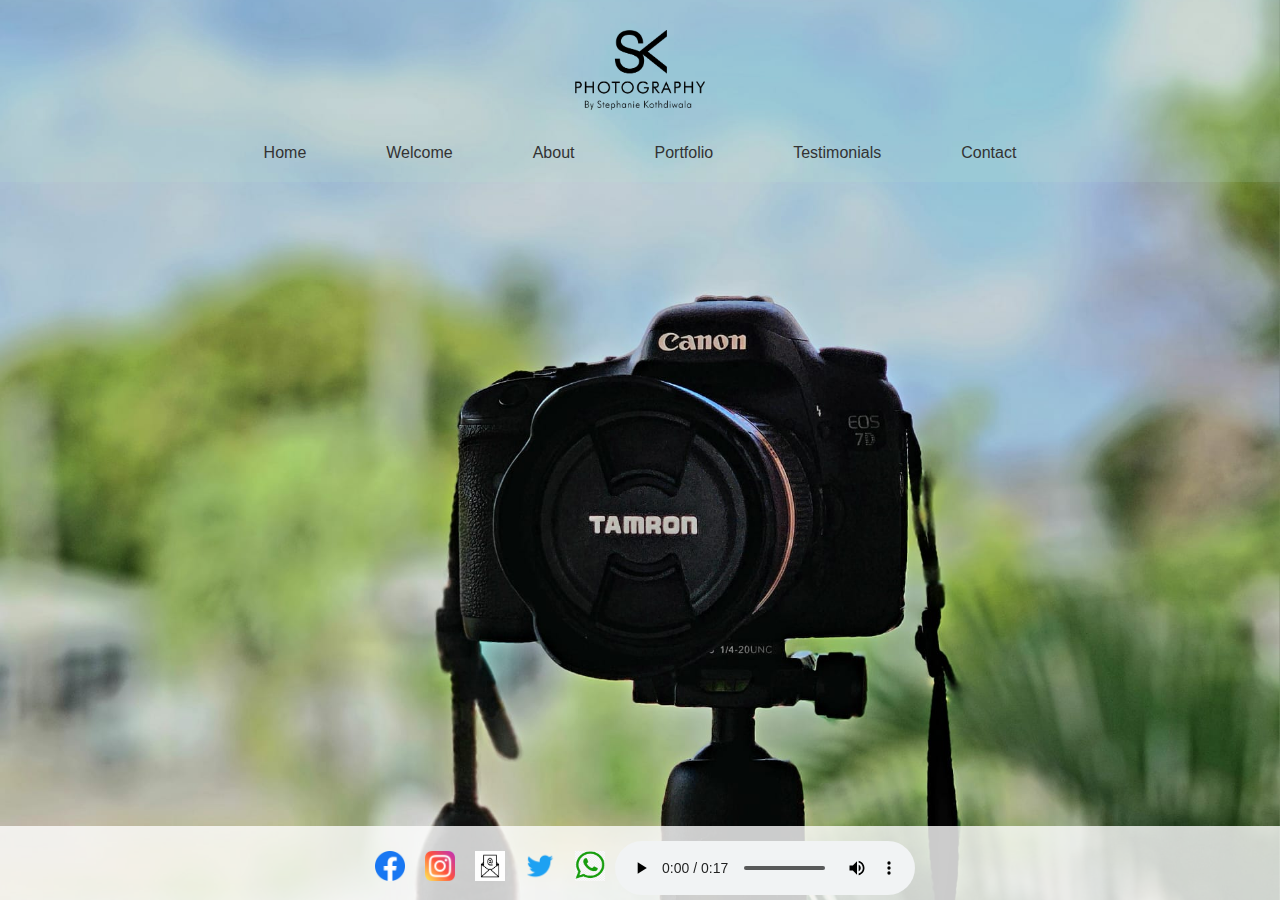
<file: index.html>
<!DOCTYPE html>
<html lang="en">
<head>
    <meta charset="UTF-8">
    <meta name="viewport" content="width=device-width, initial-scale=1.0">
    <title>Photography Portfolio Home Page</title>
    <link rel="stylesheet" href="index.css"> 
</head>

<body>
        
<header>
    <img id="logo" src="skpho.png">
    <nav>
        <a href="index.html">Home</a>
        <a href="welcome.html">Welcome</a>
        <a href="about.html">About</a>
        <div class="dropdown">
            <a href="#">Portfolio</a>
            <div class="dropdown-content">
                <a href="portraits.html">Portraits</a>
                <a href="weddings.html">Weddings</a>
                <a href="family.html">Family</a>
                <a href="product.html">Product</a>
                <a href="other.html">Other</a>
            </div>
        </div>   
            <a href="testimonials.html">Testimonials</a>
            <a href="contact.html">Contact</a>
    </nav>
</header>

<footer>
    <div class="social-icons">
        <a href="https://www.facebook.com/stephaniekothdiwalaphotography/" target="_blank">
            <img src="facebook-icon.png" alt="Facebook" width="30" height="30">
        </a>
        <a href="https://www.instagram.com/stephaniekothdiwalaphotography/" target="_blank">
            <img src="instagram-icon.png" alt="Instagram" width="30" height="30">
        </a>
        <a href="mailto:skphotography@skp.com" target="_blank">
            <img src="emailBW.png" alt="Email" width="30" height="30">
        </a>
        <a href="https://twitter.com/" target="_blank">
            <img src="twitter-icon.png" alt="Twitter" width="30" height="30">
        </a>
        <a href="https://api.whatsapp.com/send?phone=12345678910" target="_blank">
            <img src="whatsapp-logo.png" alt="WhatsApp" width="30" height="30">
        </a> 

        <audio controls autoplay>
            <source src="shutter.mp3" type="audio/mpeg">
            Your browser does not support the audio element.
        </audio>  

    </div>
</footer>

</body>
</html>
</file>
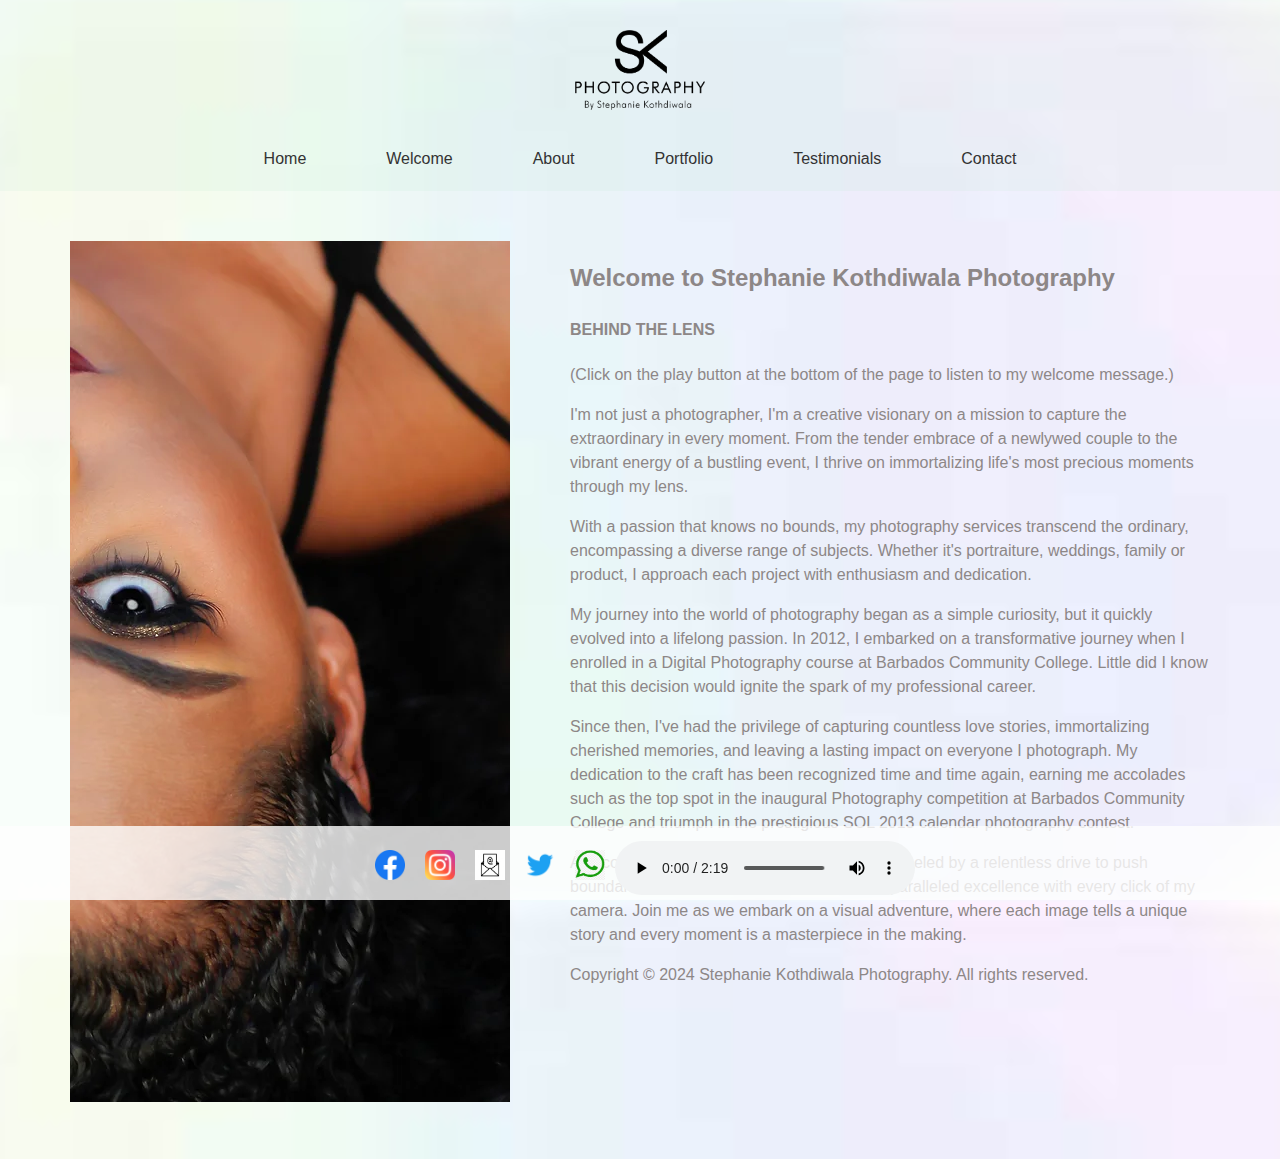
<file: about.html>
<!DOCTYPE html>
<html lang="en">
<head>
    <meta charset="UTF-8">
    <meta name="viewport" content="width=device-width, initial-scale=1.0">
    <title>About the Photographer and Welcome</title>
    <link rel="stylesheet" href="welcome.css"> 
   
</head>
<body>

    <header>
        <img id="logo" src="skpho.png">
        <nav>
            <a href="index.html">Home</a>
            <a href="welcome.html">Welcome</a>
            <a href="about.html">About</a>
            <div class="dropdown">
                <a href="#">Portfolio</a>
                <div class="dropdown-content">
                    <a href="portraits.html">Portraits</a>
                    <a href="weddings.html">Weddings</a>
                    <a href="family.html">Family</a>
                    <a href="product.html">Product</a>
                    <a href="other.html">Other</a>
                </div>
            </div>   
                <a href="testimonials.html">Testimonials</a>
                <a href="contact.html">Contact</a>
        </nav>
    </header>


<div class="container">
    <div class="column">
           
        <img src="About.jpeg" alt="Photographer Image" alt="Photographer Image">
    </div>
    <div class="column">
        <left><h2>Welcome to Stephanie Kothdiwala Photography</h2></left>
        <p><left><h4>BEHIND THE LENS</h4></left></p>
        
        <p> (Click on the play button at the bottom of the page to listen to my welcome message.)</p>
 
        <p>I'm not just a photographer, I'm a creative visionary on a mission to capture the extraordinary in every moment. 
            From the tender embrace of a newlywed couple to the vibrant energy of a bustling event, I thrive on immortalizing 
            life's most precious moments through my lens.</p>
        <p>With a passion that knows no bounds, my photography services transcend the ordinary, encompassing a diverse range of subjects.
             Whether it's portraiture, weddings, family or product, I approach each project with enthusiasm and dedication. </p> 
        <p>My journey into the world of photography began as a simple curiosity, but it quickly evolved into a lifelong passion. 
            In 2012, I embarked on a transformative journey when I enrolled in a Digital Photography course at Barbados Community College. 
            Little did I know that this decision would ignite the spark of my professional career.</p>
        <p>Since then, I've had the privilege of capturing countless love stories, immortalizing cherished memories, 
            and leaving a lasting impact on everyone I photograph. My dedication to the craft has been recognized time and time again, 
            earning me accolades such as the top spot in the inaugural Photography competition at Barbados Community College and triumph 
            in the prestigious SOL 2013 calendar photography contest.</p>
        <p>As I continue on this exhilarating journey, I am fueled by a relentless drive to push boundaries, unleash creativity, 
            and deliver unparalleled excellence with every click of my camera. Join me as we embark on a visual adventure, 
            where each image tells a unique story and every moment is a masterpiece in the making.</p>   
      
        <p>Copyright &copy; 2024 Stephanie Kothdiwala Photography. All rights reserved.</p>
        
    </div>
</div>



<footer>
    <div class="social-icons">
        <a href="https://www.facebook.com/stephaniekothdiwalaphotography/" target="_blank">
            <img src="facebook-icon.png" alt="Facebook" width="30" height="30">
        </a>
        <a href="https://www.instagram.com/stephaniekothdiwalaphotography/" target="_blank">
            <img src="instagram-icon.png" alt="Instagram" width="30" height="30">
        </a>
        <a href="mailto:stephaniekothdiwala@gmail.com" target="_blank">
            <img src="emailBW.png" alt="Email" width="30" height="30">
        </a>
        <a href="https://twitter.com/" target="_blank">
            <img src="twitter-icon.png" alt="Twitter" width="30" height="30">
        </a>
        <a href="https://api.whatsapp.com/send?phone=12345678910" target="_blank">
            <img src="whatsapp-logo.png" alt="WhatsApp" width="30" height="30">
        </a> 

        <audio controls autoplay>
            <source src="welcome-msg.mp3" type="audio/mpeg">
            Your browser does not support the audio element.
        </audio>   
        
    </div>

</footer>

</body>
</html>
</file>
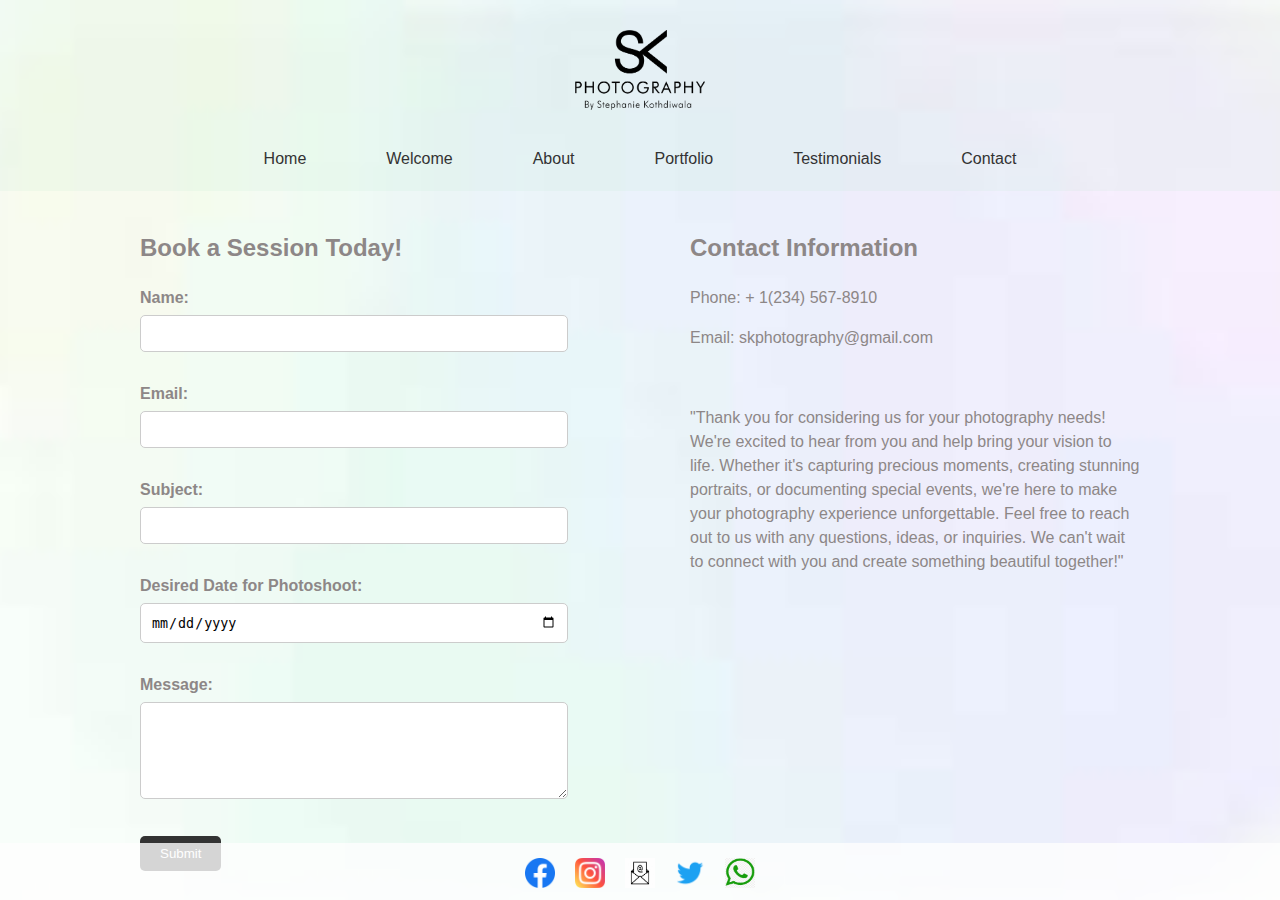
<file: contact.html>
<!DOCTYPE html>
<html lang="en">
<head>
<meta charset="UTF-8">
<meta name="viewport" content="width=device-width, initial-scale=1.0">
<title>Contact Information</title>
<link rel="stylesheet" href="contact.css"> 

</head>
<body>

    <header>
        <img id="logo" src="skpho.png">
        <nav>
            <a href="index.html">Home</a>
            <a href="welcome.html">Welcome</a>
            <a href="about.html">About</a>
            <div class="dropdown">
                <a href="#">Portfolio</a>
                <div class="dropdown-content">
                    <a href="portraits.html">Portraits</a>
                    <a href="weddings.html">Weddings</a>
                    <a href="family.html">Family</a>
                    <a href="product.html">Product</a>
                    <a href="other.html">Other</a>
                </div>
            </div>   
                <a href="testimonials.html">Testimonials</a>
                <a href="contact.html">Contact</a>
        </nav>
    </header>

    <div class="container">
        <div class="column">
            <h2>Book a Session Today!</h2>
            <form action="#" method="post">
                <div class="form-group">
                    <label for="name">Name:</label>
                    <input type="text" id="name" name="name" required>
                </div>
                <div class="form-group">
                    <label for="email">Email:</label>
                    <input type="email" id="email" name="email" required>
                </div>
                <div class="form-group">
                    <label for="subject">Subject:</label>
                    <input type="text" id="subject" name="subject" required>
                </div>
                <div class="form-group">
                    <label for="date">Desired Date for Photoshoot:</label>
                    <input type="date" id="date" name="date" required>
                </div>
                <div class="form-group">
                    <label for="message">Message:</label>
                    <textarea id="message" name="message" rows="5" required></textarea>
                </div>
                <input type="submit" value="Submit">
            </form>
        </div>
        <div class="column">
            <h2>Contact Information</h2>
            <p>Phone: + 1(234) 567-8910</p>
            <p>Email: skphotography@gmail.com</p>
           
            <br><p>"Thank you for considering us for your photography needs! We're excited to hear from you and help bring your vision to life. 
                Whether it's capturing precious moments, creating stunning portraits, or documenting special events, we're here to make your 
                photography experience unforgettable. Feel free to reach out to us with any questions, ideas, or inquiries. We can't wait to 
                connect with you and create something beautiful together!"</p> 

        </div>
    </div>
    
<footer>
    <div class="social-icons">
        <a href="https://www.facebook.com/stephaniekothdiwalaphotography/" target="_blank">
            <img src="facebook-icon.png" alt="Facebook" width="30" height="30">
        </a>
        <a href="https://www.instagram.com/stephaniekothdiwalaphotography/" target="_blank">
            <img src="instagram-icon.png" alt="Instagram" width="30" height="30">
        </a>
        <a href="mailto:skphotography@skp.com" target="_blank">
            <img src="emailBW.png" alt="Email" width="30" height="30">
        </a>
        <a href="https://twitter.com/" target="_blank">
            <img src="twitter-icon.png" alt="Twitter" width="30" height="30">
        </a>
        <a href="https://api.whatsapp.com/send?phone=12345678910" target="_blank">
            <img src="whatsapp-logo.png" alt="WhatsApp" width="30" height="30">
        </a>   
    </div>

</footer>

</body>
</html>
</file>
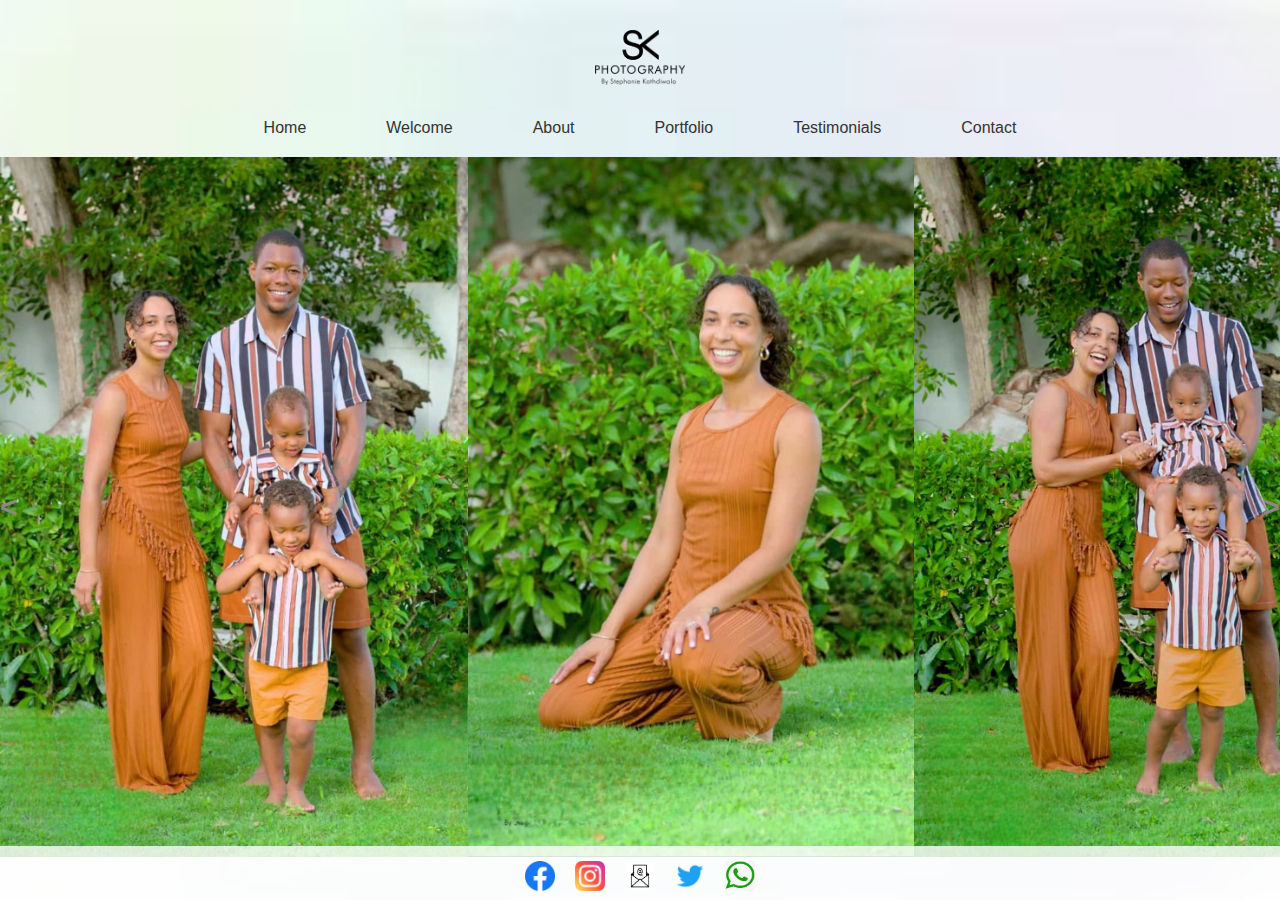
<file: family.html>
<!DOCTYPE html>
<html lang="en">
<head>
    <meta charset="UTF-8">
    <meta name="viewport" content="width=device-width, initial-scale=1.0">
    <title>Portraits</title>
    <link rel="stylesheet" href="family.css">

</head>

<body>

    <header>
        <img id="logo" src="skpho.png">
        <nav>
            <a href="index.html">Home</a>
            <a href="welcome.html">Welcome</a>
            <a href="about.html">About</a>
            <div class="dropdown">
                <a href="#">Portfolio</a>
                <div class="dropdown-content">
                    <a href="portraits.html">Portraits</a>
                    <a href="weddings.html">Weddings</a>
                    <a href="family.html">Family</a>
                    <a href="product.html">Product</a>
                    <a href="other.html">Other</a>
                </div>
            </div>   
                <a href="testimonials.html">Testimonials</a>
                <a href="contact.html">Contact</a>
        </nav>
    </header>

<div class="carousel-container">
    <div class="carousel-wrapper" id="carouselWrapper">
        <img src="Rasheeda6.jpg" class="carousel-item" alt="Slide 1">
        <img src="Rasheeda2.jpg" class="carousel-item" alt="Slide 2">
        <img src="Rasheeda5.jpg" class="carousel-item" alt="Slide 3">
        <img src="Rasheeda3.jpg" class="carousel-item" alt="Slide 4">
        <img src="Rasheeda4.jpg" class="carousel-item" alt="Slide 5">
        <img src="Rasheeda1.jpg" class="carousel-item" alt="Slide 6">
        <img src="Rasheeda7.jpg" class="carousel-item" alt="Slide 7">
        <img src="Cousins2.jpg" class="carousel-item" alt="Slide 8">
        <img src="Cousins1.jpg" class="carousel-item" alt="Slide 9">
        <img src="Cousins5.jpg" class="carousel-item" alt="Slide 10">
        
    </div>
    <div class="carousel-controls">
        <span class="carousel-arrow" id="prevArrow">&lt;</span>
        <span class="carousel-arrow" id="nextArrow">&gt;</span>
    </div>
</div>

<script>
    const wrapper = document.getElementById('carouselWrapper');
    const prevArrow = document.getElementById('prevArrow');
    const nextArrow = document.getElementById('nextArrow');
    let offset = 0;

    function moveCarousel(direction) {
        const numImages = wrapper.children.length;
        const slideWidth = 100 / numImages;
        if (direction === 'next') {
            offset -= slideWidth; // Move forward by one image
            if (offset < -(240 - slideWidth)) { // Move back to the first image when reaching the end
                offset = 0;
            }
        } else if (direction === 'prev') {
            offset += slideWidth; // Move backward by one image
            if (offset > 0) { // Move to the last image when reaching the beginning
                offset = -(100 - slideWidth);
            }
        }
        wrapper.style.transform = `translateX(${offset}%)`;
    }

    prevArrow.addEventListener('click', () => moveCarousel('prev'));
    nextArrow.addEventListener('click', () => moveCarousel('next'));

    // Automatically slide to the left every 1 second
    setInterval(() => moveCarousel('next'), 1000);
</script>

<footer>
    <div class="social-icons">
        <a href="https://www.facebook.com/stephaniekothdiwalaphotography/" target="_blank">
            <img src="facebook-icon.png" alt="Facebook" width="30" height="30">
        </a>
        <a href="https://www.instagram.com/stephaniekothdiwalaphotography/" target="_blank">
            <img src="instagram-icon.png" alt="Instagram" width="30" height="30">
        </a>
        <a href="mailto:skphotography@skp.com" target="_blank">
            <img src="emailBW.png" alt="Email" width="30" height="30">
        </a>
        <a href="https://twitter.com/" target="_blank">
            <img src="twitter-icon.png" alt="Twitter" width="30" height="30">
        </a>
        <a href="https://api.whatsapp.com/send?phone=12345678910" target="_blank">
            <img src="whatsapp-logo.png" alt="WhatsApp" width="30" height="30">
        </a>   
    </div>

</footer>

</body>
</html>
</file>
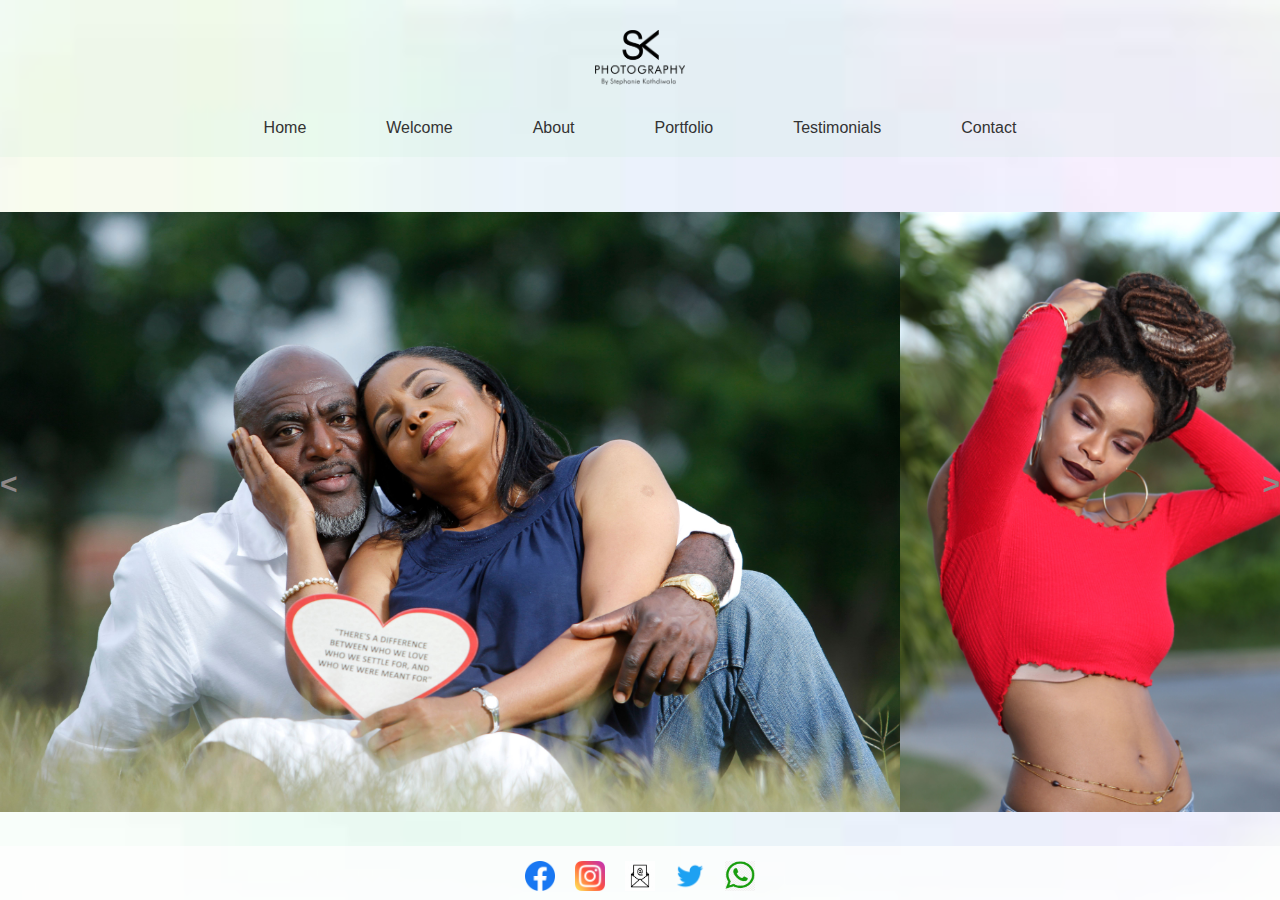
<file: portraits.html>
<!DOCTYPE html>
<html lang="en">
<head>
    <meta charset="UTF-8">
    <meta name="viewport" content="width=device-width, initial-scale=1.0">
    <title>Portraits</title>
    <link rel="stylesheet" href="portraits.css">
</head>

<body>

    <header>
        <img id="logo" src="skpho.png">
        <nav>
            <a href="index.html">Home</a>
            <a href="welcome.html">Welcome</a>
            <a href="about.html">About</a>
            <div class="dropdown">
                <a href="#">Portfolio</a>
                <div class="dropdown-content">
                    <a href="portraits.html">Portraits</a>
                    <a href="weddings.html">Weddings</a>
                    <a href="family.html">Family</a>
                    <a href="product.html">Product</a>
                    <a href="other.html">Other</a>
                </div>
            </div>   
                <a href="testimonials.html">Testimonials</a>
                <a href="contact.html">Contact</a>
        </nav>
    </header>

<div class="carousel-container">
    <div class="carousel-wrapper" id="carouselWrapper">
        <img src="Sue-Euzebe.jpg" class="carousel-item" alt="Slide 1">
        <img src="Jaimee2.jpg" class="carousel-item" alt="Slide 2">
        <img src="AK-BlackDress3.jpg" class="carousel-item" alt="Slide 3">
        <img src="Zia1.jpg" class="carousel-item" alt="Slide 12" class="carousel-item" alt="Slide 4">
        <img src="AK-Ballons1.jpg" class="carousel-item" alt="Slide 5">
        <img src="JaimeeCatEyes.jpg" class="carousel-item" alt="Slide 6">
        <img src="Jazz2.jpg" class="carousel-item" alt="Slide 7">
        <img src="JAlleyne5.jpg" class="carousel-item" alt="Slide 8">
        <img src="AK-Lights2.jpg" class="carousel-item" alt="Slide 9">
        <img src="Joaquin1.jpg" class="carousel-item" alt="Slide 10">
        <img src="AK-RedDress1.jpg" class="carousel-item" alt="Slide 11">
        <img src="Faith2.jpg" class="carousel-item" alt="Slide 12">
        <img src="Joy1.jpg" class="carousel-item" alt="Slide 13">
    </div>
    <div class="carousel-controls">
        <span class="carousel-arrow" id="prevArrow">&lt;</span>
        <span class="carousel-arrow" id="nextArrow">&gt;</span>
    </div>
</div>

<script>
    const wrapper = document.getElementById('carouselWrapper');
    const prevArrow = document.getElementById('prevArrow');
    const nextArrow = document.getElementById('nextArrow');
    let offset = 0;

    function moveCarousel(direction) {
        const numImages = wrapper.children.length;
        const slideWidth = 100 / numImages;
        if (direction === 'next') {
            offset -= slideWidth; // Move forward by one image
            if (offset < -(190 - slideWidth)) { // Move back to the first image when reaching the end
                offset = 0;
            }
        } else if (direction === 'prev') {
            offset += slideWidth; // Move backward by one image
            if (offset > 0) { // Move to the last image when reaching the beginning
                offset = -(100 - slideWidth);
            }
        }
        wrapper.style.transform = `translateX(${offset}%)`;
    }

    prevArrow.addEventListener('click', () => moveCarousel('prev'));
    nextArrow.addEventListener('click', () => moveCarousel('next'));

    // Automatically slide to the left every 1 second
    setInterval(() => moveCarousel('next'), 1000);
</script>


<footer>

    <div class="social-icons">
        <a href="https://www.facebook.com/stephaniekothdiwalaphotography/" target="_blank">
            <img src="facebook-icon.png" alt="Facebook" width="30" height="30">
        </a>
        <a href="https://www.instagram.com/stephaniekothdiwalaphotography/" target="_blank">
            <img src="instagram-icon.png" alt="Instagram" width="30" height="30">
        </a>
        <a href="mailto:skphotography@skp.com" target="_blank">
            <img src="emailBW.png" alt="Email" width="30" height="30">
        </a>
        <a href="https://twitter.com/" target="_blank">
            <img src="twitter-icon.png" alt="Twitter" width="30" height="30">
        </a>
        <a href="https://api.whatsapp.com/send?phone=12345678910" target="_blank">
            <img src="whatsapp-logo.png" alt="WhatsApp" width="30" height="30">
        </a>   
    </div>

</footer>

</body>
</html>
</file>
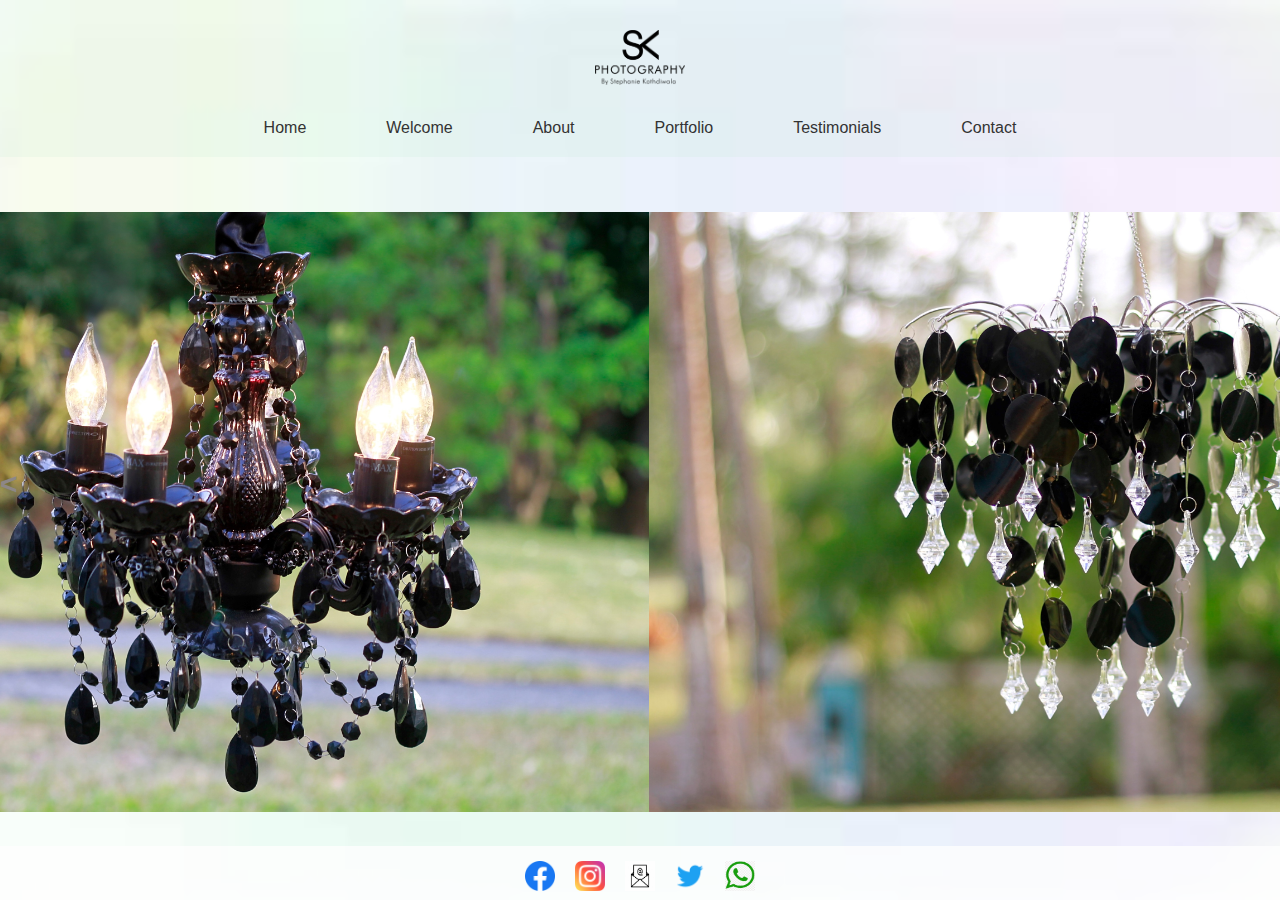
<file: product.html>
<!DOCTYPE html>
<html lang="en">
<head>
    <meta charset="UTF-8">
    <meta name="viewport" content="width=device-width, initial-scale=1.0">
    <title>Portraits</title>
    <link rel="stylesheet" href="product.css">

</head>

<body>

    <header>
        <img id="logo" src="skpho.png">
        <nav>
            <a href="index.html">Home</a>
            <a href="welcome.html">Welcome</a>
            <a href="about.html">About</a>
            <div class="dropdown">
                <a href="#">Portfolio</a>
                <div class="dropdown-content">
                    <a href="portraits.html">Portraits</a>
                    <a href="weddings.html">Weddings</a>
                    <a href="family.html">Family</a>
                    <a href="product.html">Product</a>
                    <a href="other.html">Other</a>
                </div>
            </div>   
                <a href="testimonials.html">Testimonials</a>
                <a href="contact.html">Contact</a>
        </nav>
    </header>

<div class="carousel-container">
    <div class="carousel-wrapper" id="carouselWrapper">
        <img src="black-chandelier.jpg" class="carousel-item" alt="Slide 1">
        <img src="blackcrystalchandelier.jpg" class="carousel-item" alt="Slide 2">
        <img src="brassbowl.jpg" class="carousel-item" alt="Slide 3">
        <img src="CandleHolders.jpg" class="carousel-item" alt="Slide 12" class="carousel-item" alt="Slide 4">
        <img src="copperbowl.jpg" class="carousel-item" alt="Slide 5">
        <img src="Caution.jpg" class="carousel-item" alt="Slide 6">
        <img src="lanternssilver.jpg" class="carousel-item" alt="Slide 7">
        <img src="Glasses.jpg" class="carousel-item" alt="Slide 8">
        <img src="GoldCH.jpg" class="carousel-item" alt="Slide 9">
        <img src="lanternswhite.jpg" class="carousel-item" alt="Slide 10">
        <img src="MusicalOrnaments.jpg" class="carousel-item" alt="Slide 11">
        <img src="sparkles.jpg" class="carousel-item" alt="Slide 12">
    </div>
    <div class="carousel-controls">
        <span class="carousel-arrow" id="prevArrow">&lt;</span>
        <span class="carousel-arrow" id="nextArrow">&gt;</span>
    </div>
</div>

<script>
    const wrapper = document.getElementById('carouselWrapper');
    const prevArrow = document.getElementById('prevArrow');
    const nextArrow = document.getElementById('nextArrow');
    let offset = 0;

    function moveCarousel(direction) {
        const numImages = wrapper.children.length;
        const slideWidth = 100 / numImages;
        if (direction === 'next') {
            offset -= slideWidth; // Move forward by one image
            if (offset < -(335 - slideWidth)) { // Move back to the first image when reaching the end
                offset = 0;
            }
        } else if (direction === 'prev') {
            offset += slideWidth; // Move backward by one image
            if (offset > 0) { // Move to the last image when reaching the beginning
                offset = -(100 - slideWidth);
            }
        }
        wrapper.style.transform = `translateX(${offset}%)`;
    }

    prevArrow.addEventListener('click', () => moveCarousel('prev'));
    nextArrow.addEventListener('click', () => moveCarousel('next'));

    // Automatically slide to the left every 1 second
    setInterval(() => moveCarousel('next'), 1000);
</script>

<footer>
    <div class="social-icons">
        <a href="https://www.facebook.com/stephaniekothdiwalaphotography/" target="_blank">
            <img src="facebook-icon.png" alt="Facebook" width="30" height="30">
        </a>
        <a href="https://www.instagram.com/stephaniekothdiwalaphotography/" target="_blank">
            <img src="instagram-icon.png" alt="Instagram" width="30" height="30">
        </a>
        <a href="mailto:skphotography@skp.com" target="_blank">
            <img src="emailBW.png" alt="Email" width="30" height="30">
        </a>
        <a href="https://twitter.com/" target="_blank">
            <img src="twitter-icon.png" alt="Twitter" width="30" height="30">
        </a>
        <a href="https://api.whatsapp.com/send?phone=12345678910" target="_blank">
            <img src="whatsapp-logo.png" alt="WhatsApp" width="30" height="30">
        </a>   
    </div>


</footer>

</body>
</html>
</file>
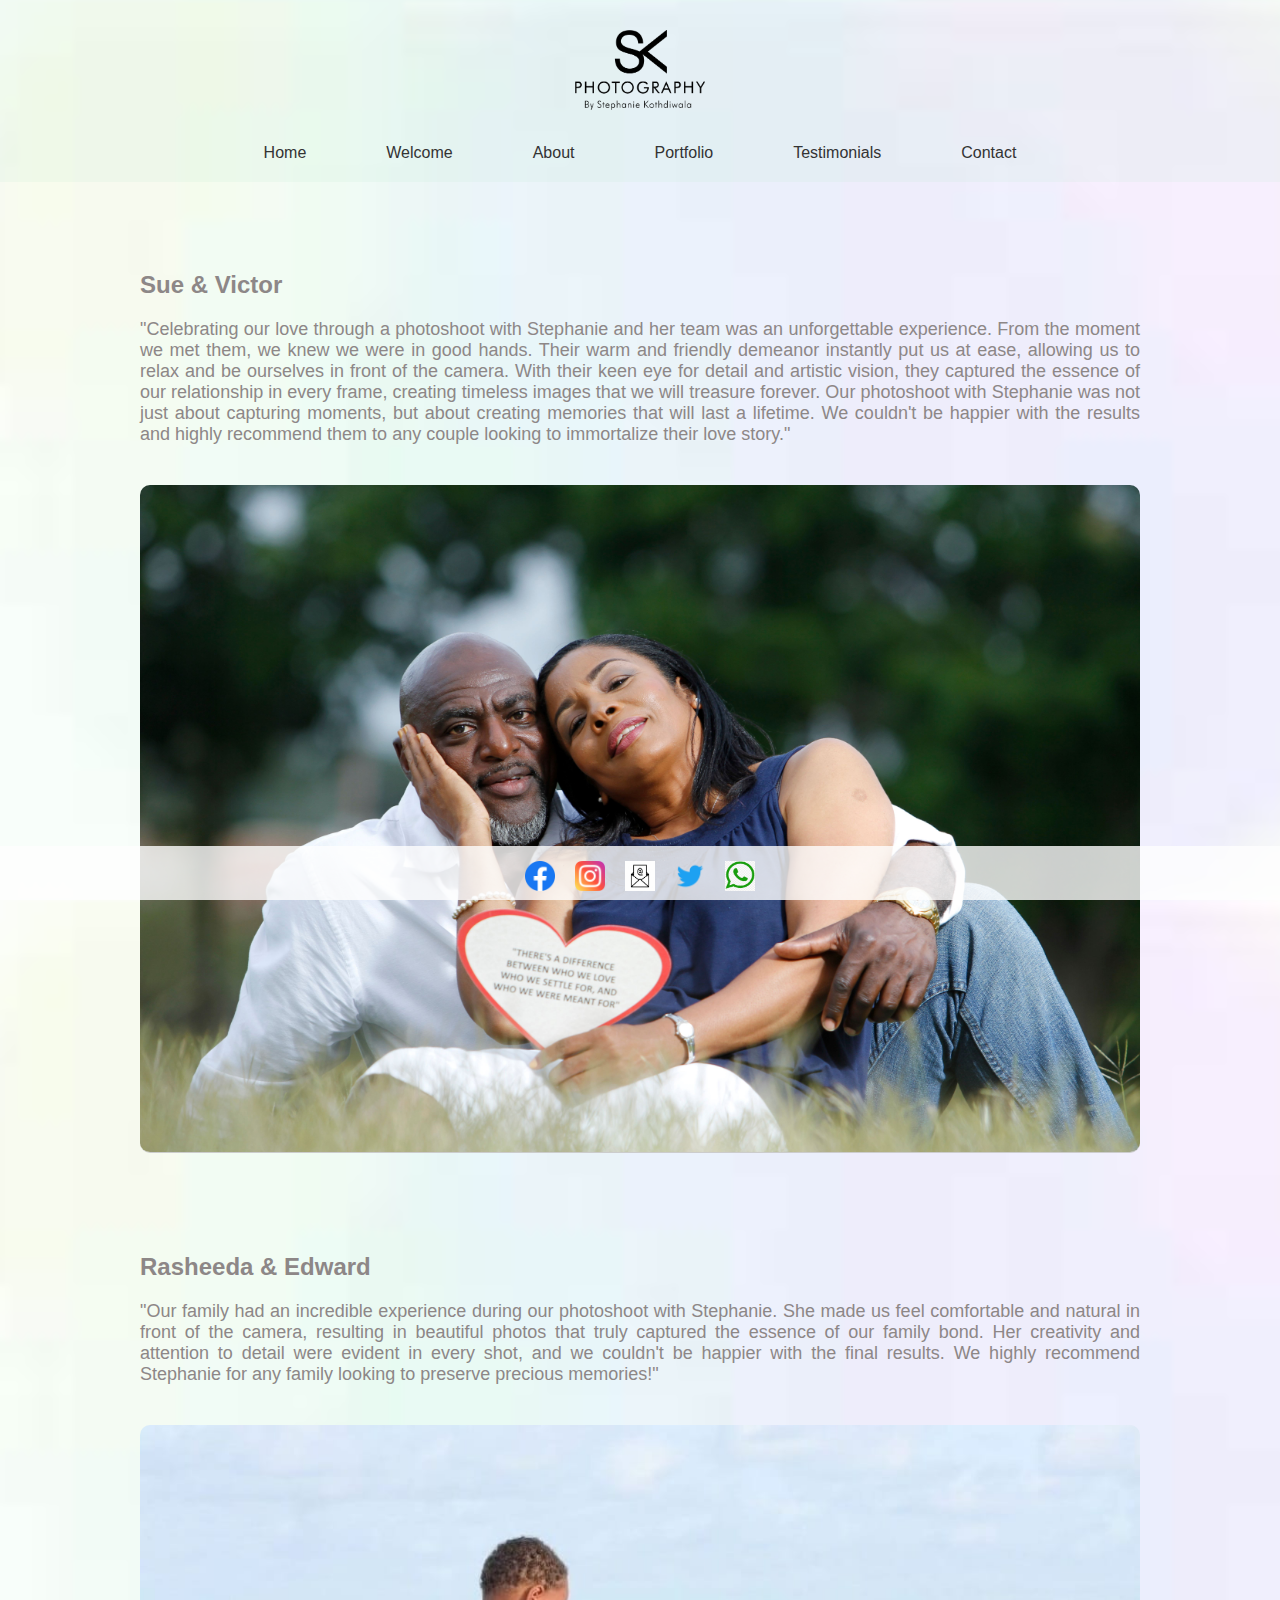
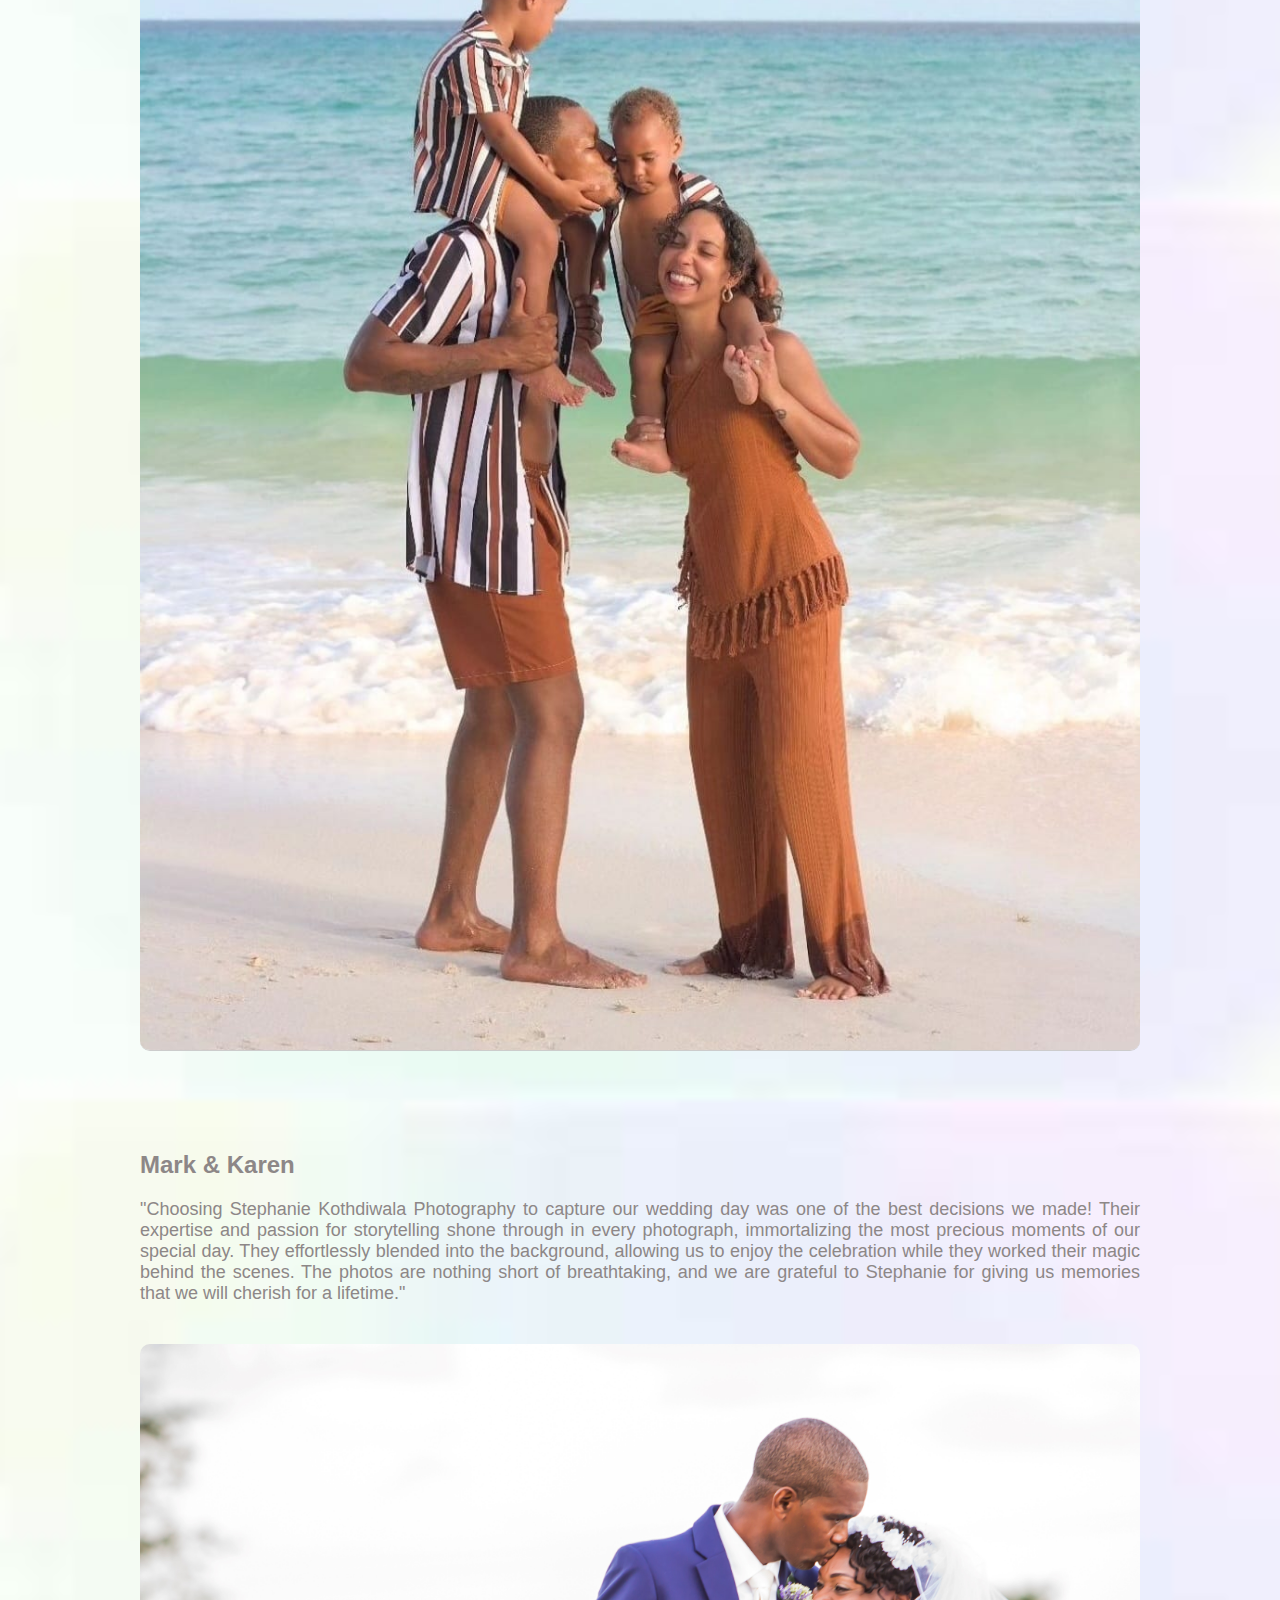
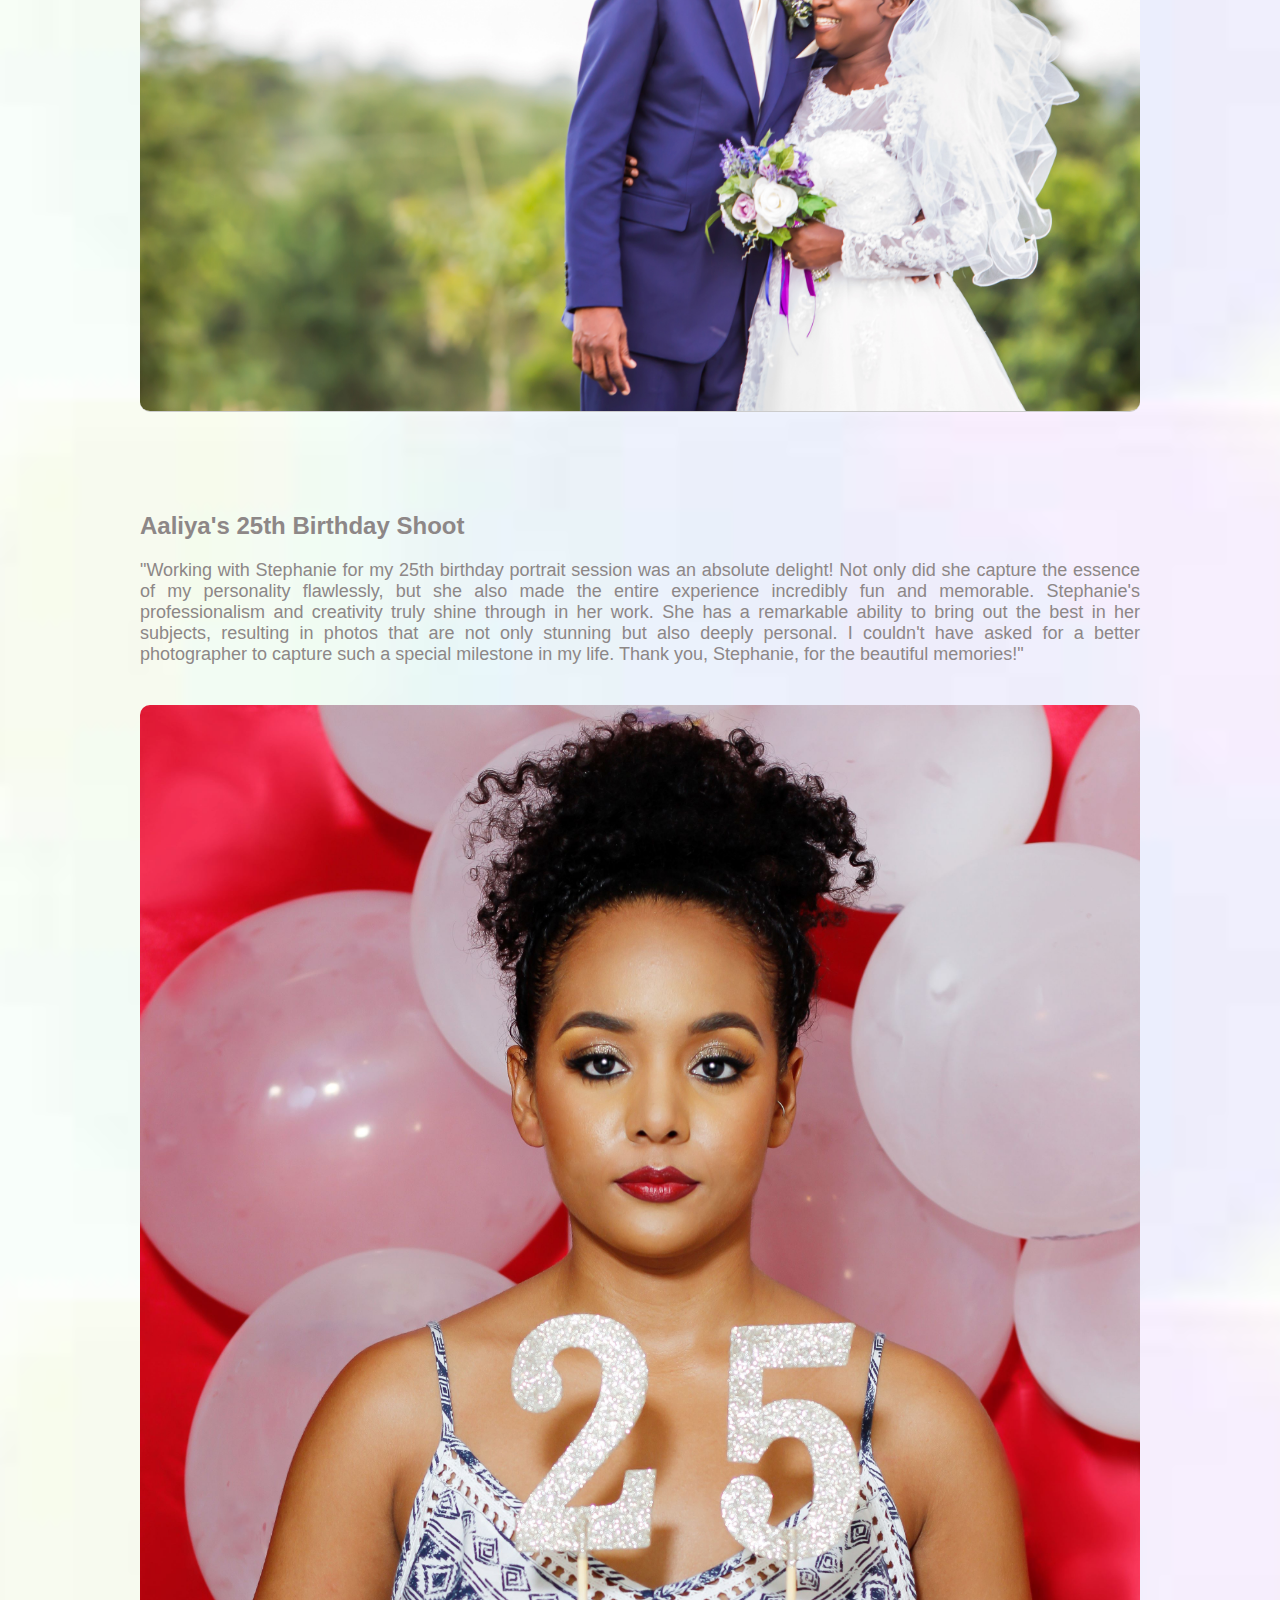
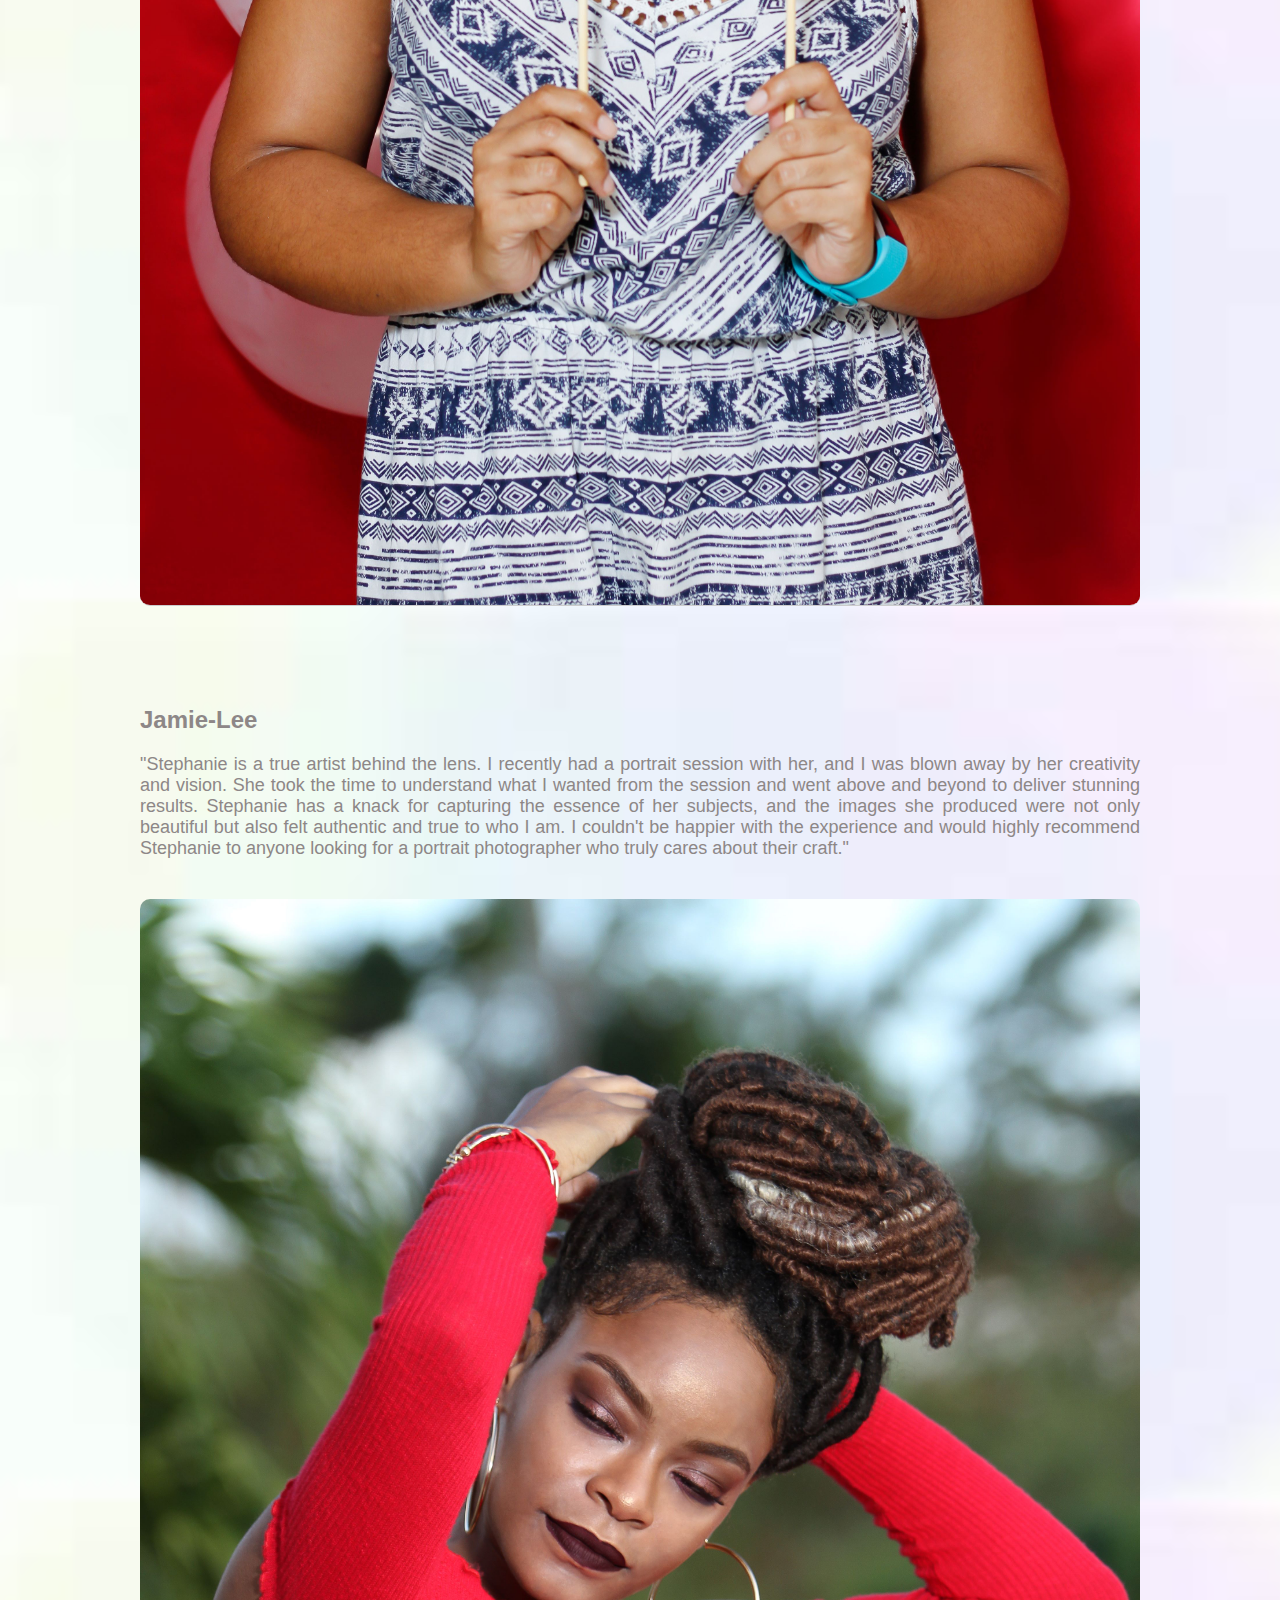
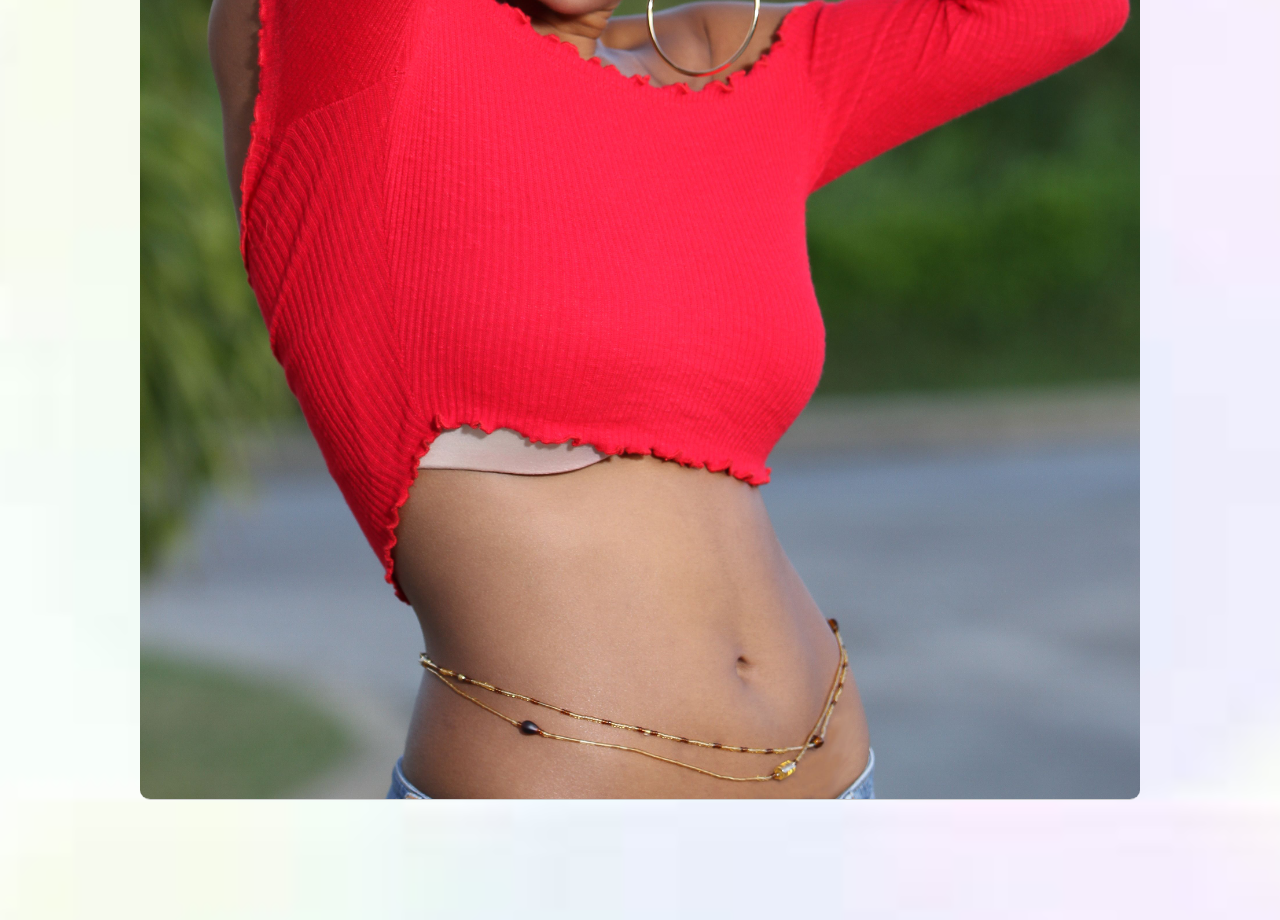
<file: testimonials.html>
<!DOCTYPE html>
<html lang="en">
<head>
<meta charset="UTF-8">
<meta name="viewport" content="width=device-width, initial-scale=1.0">
<title>Photography Testimonials</title>
<link rel="stylesheet" href="testimonials.css"> 

</head>
<body>
    

    <header>
        <img id="logo" src="skpho.png">
        <nav>
            <a href="index.html">Home</a>
            <a href="welcome.html">Welcome</a>
            <a href="about.html">About</a>
            <div class="dropdown">
                <a href="#">Portfolio</a>
                <div class="dropdown-content">
                    <a href="portraits.html">Portraits</a>
                    <a href="weddings.html">Weddings</a>
                    <a href="family.html">Family</a>
                    <a href="product.html">Product</a>
                    <a href="other.html">Other</a>
                </div>
            </div>   
                <a href="testimonials.html">Testimonials</a>
                <a href="contact.html">Contact</a>
        </nav>
    </header>
    
    

<div class="container">
    <div class="testimonial">
        <h2>Sue & Victor</h2>
        <p>"Celebrating our love through a photoshoot with Stephanie and her team was an unforgettable experience. From the moment we met them, 
            we knew we were in good hands. Their warm and friendly demeanor instantly put us at ease, allowing us to relax and be ourselves in 
            front of the camera. With their keen eye for detail and artistic vision, they captured the essence of our relationship in every frame, 
            creating timeless images that we will treasure forever. Our photoshoot with Stephanie was not just about capturing moments, 
            but about creating memories that will last a lifetime. We couldn't be happier with the results and highly recommend them to any couple 
            looking to immortalize their love story."</p>
        <img src="Sue-Euzebe.jpg" alt="Testimonial Image">
    </div>

    <div class="testimonial">
        <h2>Rasheeda & Edward</h2>
        <p>"Our family had an incredible experience during our photoshoot with Stephanie. She made us feel comfortable and natural in
            front of the camera, resulting in beautiful photos that truly captured the essence of our family bond. Her creativity and attention
            to detail were evident in every shot, and we couldn't be happier with the final results. We highly recommend Stephanie for
            any family looking to preserve precious memories!"</p>     
        <img src="Rasheeda1.jpg" alt="Testimonial Image"> 
    </div>

    <div class="testimonial">
        <h2>Mark & Karen</h2>
        <p>"Choosing Stephanie Kothdiwala Photography to capture our wedding day was one of the best decisions we made! Their expertise and passion for storytelling
            shone through in every photograph, immortalizing the most precious moments of our special day. They effortlessly blended into the background,
            allowing us to enjoy the celebration while they worked their magic behind the scenes. The photos are nothing short of breathtaking,
            and we are grateful to Stephanie for giving us memories that we will cherish for a lifetime."</p>
        <img src="Culpepper-0019.jpg" alt="Testimonial Image">
    
    </div>

<div class="testimonial">
    <h2>Aaliya's 25th Birthday Shoot</h2>
    <p>"Working with Stephanie for my 25th birthday portrait session was an absolute delight! Not only did she capture the essence of my personality flawlessly, 
        but she also made the entire experience incredibly fun and memorable. Stephanie's professionalism and creativity truly shine through in her work. 
        She has a remarkable ability to bring out the best in her subjects, resulting in photos that are not only stunning but also deeply personal. 
        I couldn't have asked for a better photographer to capture such a special milestone in my life. Thank you, Stephanie, for the beautiful memories!"</p>
    <img src="AK-25.jpg" alt="Testimonial Image">
</div>

    <div class="testimonial">
        <h2>Jamie-Lee</h2>
        <p>"Stephanie is a true artist behind the lens. I recently had a portrait session with her, and I was blown away by her creativity and vision. 
            She took the time to understand what I wanted from the session and went above and beyond to deliver stunning results. Stephanie has a knack 
            for capturing the essence of her subjects, and the images she produced were not only beautiful but also felt authentic and true to who I am. 
            I couldn't be happier with the experience and would highly recommend Stephanie to anyone looking for a portrait photographer who truly cares 
            about their craft."</p>
        <img src="Jaimee2.jpg" alt="Testimonial Image">
    </div>

</div>


<button onclick="topFunction()" id="myBtn" title="Go to top">Top</button>

<script>
// Get the button
let mybutton = document.getElementById("myBtn");

// When the user scrolls down 20px from the top of the document, show the button
window.onscroll = function() {scrollFunction()};

function scrollFunction() {
  if (document.body.scrollTop > 20 || document.documentElement.scrollTop > 20) {
    mybutton.style.display = "block";
  } else {
    mybutton.style.display = "none";
  }
}

// When the user clicks on the button, scroll to the top of the document
function topFunction() {
  document.body.scrollTop = 0;
  document.documentElement.scrollTop = 0;
}
</script>

<footer>
    <div class="social-icons">
        <a href="https://www.facebook.com/stephaniekothdiwalaphotography/" target="_blank">
            <img src="facebook-icon.png" alt="Facebook" width="30" height="30">
        </a>
        <a href="https://www.instagram.com/stephaniekothdiwalaphotography/" target="_blank">
            <img src="instagram-icon.png" alt="Instagram" width="30" height="30">
        </a>
        <a href="mailto:skphotography@skp.com" target="_blank">
            <img src="emailBW.png" alt="Email" width="30" height="30">
        </a>
        <a href="https://twitter.com/" target="_blank">
            <img src="twitter-icon.png" alt="Twitter" width="30" height="30">
        </a>
        <a href="https://api.whatsapp.com/send?phone=12345678910" target="_blank">
            <img src="whatsapp-logo.png" alt="WhatsApp" width="30" height="30">
        </a>   
    </div>
</footer>

</body>
</html>
</file>
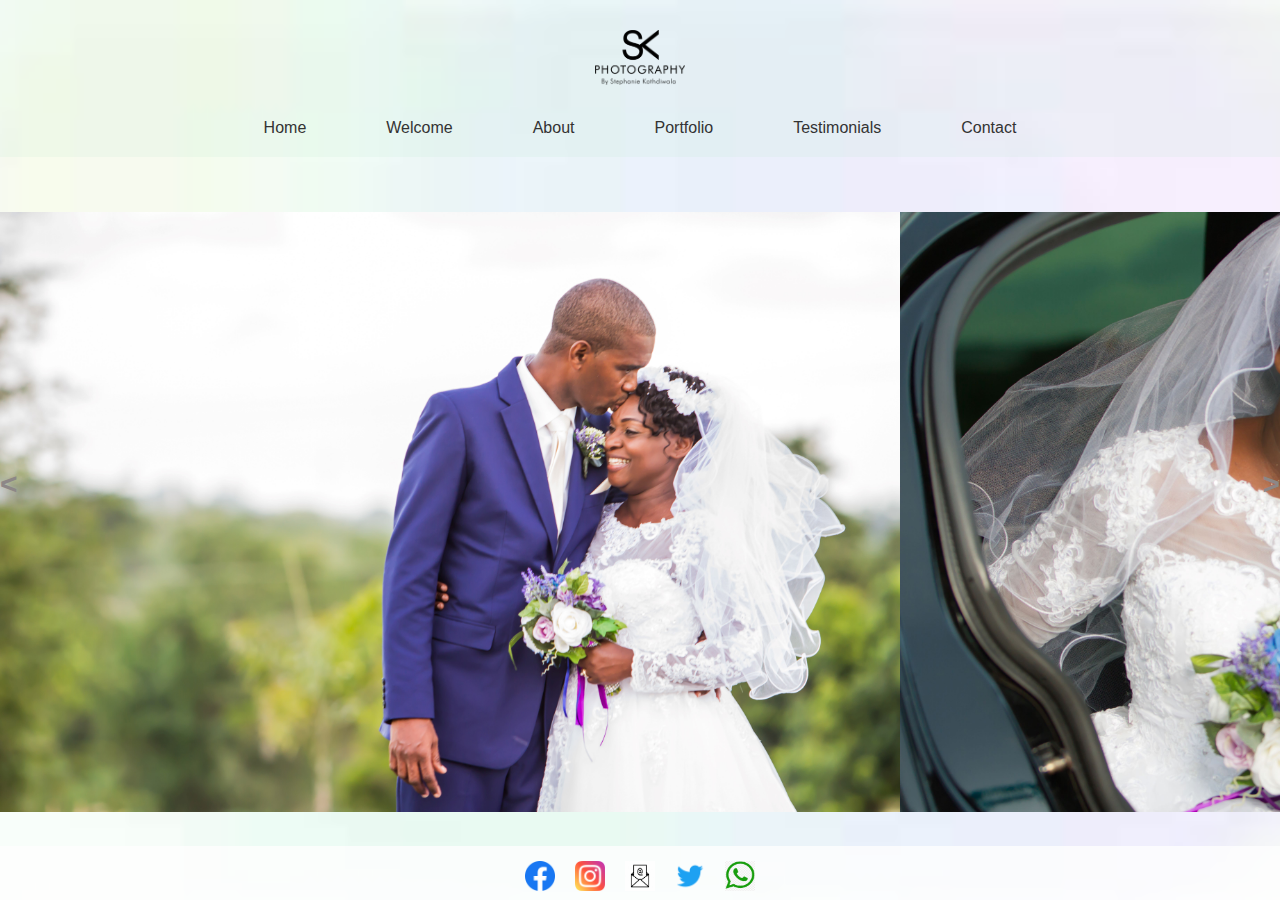
<file: weddings.html>
<!DOCTYPE html>
<html lang="en">
<head>
    <meta charset="UTF-8">
    <meta name="viewport" content="width=device-width, initial-scale=1.0">
    <title>Weddings</title>
    <link rel="stylesheet" href="weddings.css">

</head>

<body>

    <header>
        <img id="logo" src="skpho.png">
        <nav>
            <a href="index.html">Home</a>
            <a href="welcome.html">Welcome</a>
            <a href="about.html">About</a>
            <div class="dropdown">
                <a href="#">Portfolio</a>
                <div class="dropdown-content">
                    <a href="portraits.html">Portraits</a>
                    <a href="weddings.html">Weddings</a>
                    <a href="family.html">Family</a>
                    <a href="product.html">Product</a>
                    <a href="other.html">Other</a>
                </div>
            </div>   
                <a href="testimonials.html">Testimonials</a>
                <a href="contact.html">Contact</a>
        </nav>
    </header>

<div class="carousel-container">
    <div class="carousel-wrapper" id="carouselWrapper">
        <img src="Culpepper-0019.jpg" class="carousel-item" alt="Slide 1">
        <img src="CulpepperBride2.jpg" class="carousel-item" alt="Slide 2">
        <img src="Culpepper-600-2A.jpg" class="carousel-item" alt="Slide 3">
        <img src="RingsSDA.jpg" class="carousel-item" alt="Slide 12" class="carousel-item" alt="Slide 4">
        <img src="Culpepper-0032.jpg" class="carousel-item" alt="Slide 5">
        <img src="Culpepper-0007.jpg" class="carousel-item" alt="Slide 6">
        <img src="GJRings.jpg" class="carousel-item" alt="Slide 7">
        <img src="GinaJason6.jpg" class="carousel-item" alt="Slide 8">
        <img src="GInaJason7.jpg" class="carousel-item" alt="Slide 9">
        <img src="GinaJason8.jpg" class="carousel-item" alt="Slide 10">
        <img src="GinaJason9.jpg" class="carousel-item" alt="Slide 11">
        <img src="GinaJason4.jpg" class="carousel-item" alt="Slide 12">
    </div>
    <div class="carousel-controls">
        <span class="carousel-arrow" id="prevArrow">&lt;</span>
        <span class="carousel-arrow" id="nextArrow">&gt;</span>
    </div>
</div>

<script>
    const wrapper = document.getElementById('carouselWrapper');
    const prevArrow = document.getElementById('prevArrow');
    const nextArrow = document.getElementById('nextArrow');
    let offset = 0;

    function moveCarousel(direction) {
        const numImages = wrapper.children.length;
        const slideWidth = 100 / numImages;
        if (direction === 'next') {
            offset -= slideWidth; // Move forward by one image
            if (offset < -(350 - slideWidth)) { // Move back to the first image when reaching the end
                offset = 0;
            }
        } else if (direction === 'prev') {
            offset += slideWidth; // Move backward by one image
            if (offset > 0) { // Move to the last image when reaching the beginning
                offset = -(100 - slideWidth);
            }
        }
        wrapper.style.transform = `translateX(${offset}%)`;
    }

    prevArrow.addEventListener('click', () => moveCarousel('prev'));
    nextArrow.addEventListener('click', () => moveCarousel('next'));

    // Automatically slide to the left every 1 second
    setInterval(() => moveCarousel('next'), 1000);
</script>

<footer>
    <div class="social-icons">
        <a href="https://www.facebook.com/stephaniekothdiwalaphotography/" target="_blank">
            <img src="facebook-icon.png" alt="Facebook" width="30" height="30">
        </a>
        <a href="https://www.instagram.com/stephaniekothdiwalaphotography/" target="_blank">
            <img src="instagram-icon.png" alt="Instagram" width="30" height="30">
        </a>
        <a href="mailto:skphotography@skp.com" target="_blank">
            <img src="emailBW.png" alt="Email" width="30" height="30">
        </a>
        <a href="https://twitter.com/" target="_blank">
            <img src="twitter-icon.png" alt="Twitter" width="30" height="30">
        </a>
        <a href="https://api.whatsapp.com/send?phone=12345678910" target="_blank">
            <img src="whatsapp-logo.png" alt="WhatsApp" width="30" height="30">
        </a>   
    </div>

</footer>

</body>
</html>
</file>
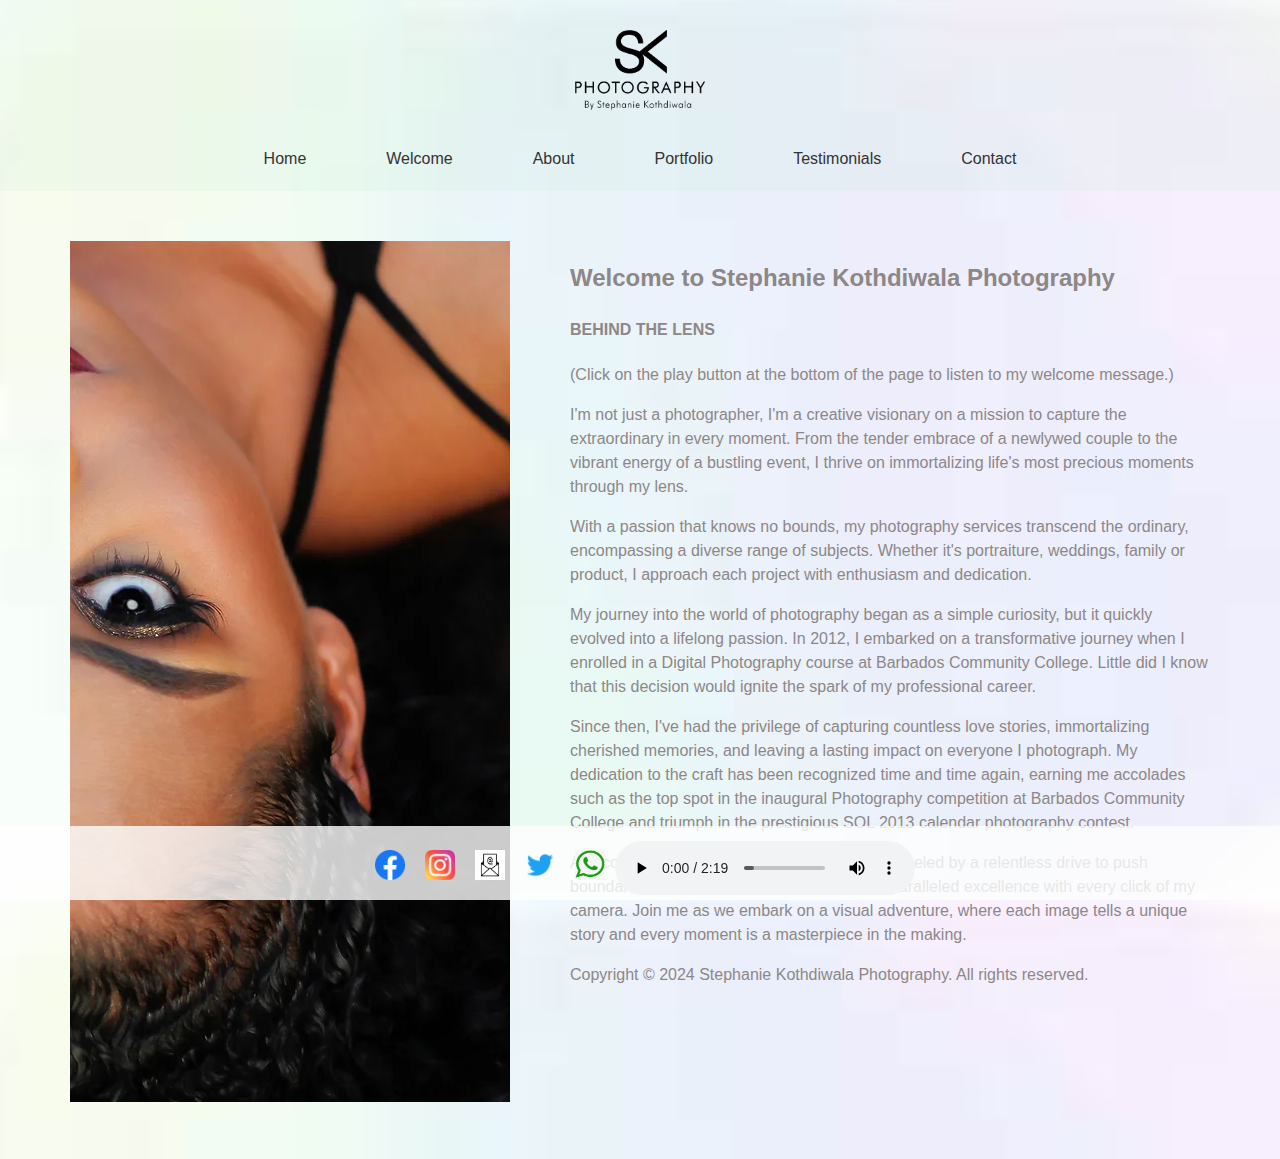
<file: welcome.html>
<!DOCTYPE html>
<html lang="en">
<head>
    <meta charset="UTF-8">
    <meta name="viewport" content="width=device-width, initial-scale=1.0">
    <title>About the Photographer and Welcome</title>
    <link rel="stylesheet" href="welcome.css"> 
   
</head>
<body>

    <header>
        <img id="logo" src="skpho.png">
        <nav>
            <a href="index.html">Home</a>
            <a href="welcome.html">Welcome</a>
            <a href="about.html">About</a>
            <div class="dropdown">
                <a href="#">Portfolio</a>
                <div class="dropdown-content">
                    <a href="portraits.html">Portraits</a>
                    <a href="weddings.html">Weddings</a>
                    <a href="family.html">Family</a>
                    <a href="product.html">Product</a>
                    <a href="other.html">Other</a>
                </div>
            </div>   
                <a href="testimonials.html">Testimonials</a>
                <a href="contact.html">Contact</a>
        </nav>
    </header>


<div class="container">
    <div class="column">
           
        <img src="About.jpeg" alt="Photographer Image" alt="Photographer Image">
    </div>
    <div class="column">
        <left><h2>Welcome to Stephanie Kothdiwala Photography</h2></left>
        <p><left><h4>BEHIND THE LENS</h4></left></p>

        <p> (Click on the play button at the bottom of the page to listen to my welcome message.)</p>

        <p>I'm not just a photographer, I'm a creative visionary on a mission to capture the extraordinary in every moment. 
            From the tender embrace of a newlywed couple to the vibrant energy of a bustling event, I thrive on immortalizing 
            life's most precious moments through my lens.</p>
        <p>With a passion that knows no bounds, my photography services transcend the ordinary, encompassing a diverse range of subjects.
             Whether it's portraiture, weddings, family or product, I approach each project with enthusiasm and dedication. </p> 
        <p>My journey into the world of photography began as a simple curiosity, but it quickly evolved into a lifelong passion. 
            In 2012, I embarked on a transformative journey when I enrolled in a Digital Photography course at Barbados Community College. 
            Little did I know that this decision would ignite the spark of my professional career.</p>
        <p>Since then, I've had the privilege of capturing countless love stories, immortalizing cherished memories, 
            and leaving a lasting impact on everyone I photograph. My dedication to the craft has been recognized time and time again, 
            earning me accolades such as the top spot in the inaugural Photography competition at Barbados Community College and triumph 
            in the prestigious SOL 2013 calendar photography contest.</p>
        <p>As I continue on this exhilarating journey, I am fueled by a relentless drive to push boundaries, unleash creativity, 
            and deliver unparalleled excellence with every click of my camera. Join me as we embark on a visual adventure, 
            where each image tells a unique story and every moment is a masterpiece in the making.</p>   
      
            <p>Copyright &copy; 2024 Stephanie Kothdiwala Photography. All rights reserved.</p>
        
    </div>
</div>


<footer>
    <div class="social-icons">
        <a href="https://www.facebook.com/stephaniekothdiwalaphotography/" target="_blank">
            <img src="facebook-icon.png" alt="Facebook" width="30" height="30">
        </a>
        <a href="https://www.instagram.com/stephaniekothdiwalaphotography/" target="_blank">
            <img src="instagram-icon.png" alt="Instagram" width="30" height="30">
        </a>
        <a href="mailto:stephaniekothdiwala@gmail.com" target="_blank">
            <img src="emailBW.png" alt="Email" width="30" height="30">
        </a>
        <a href="https://twitter.com/" target="_blank">
            <img src="twitter-icon.png" alt="Twitter" width="30" height="30">
        </a>
        <a href="https://api.whatsapp.com/send?phone=12345678910" target="_blank">
            <img src="whatsapp-logo.png" alt="WhatsApp" width="30" height="30">
        </a> 

        <audio controls autoplay>
            <source src="welcome-msg.mp3" type="audio/mpeg">
            Your browser does not support the audio element.
        </audio>
        
    </div>

</footer>

</body>
</html>
</file>
<file: index.css>
body {
    margin: 0;
    padding: 0;
    font-family: Verdana, sans-serif;
    background-image: url('canon-tamron.jpg'); 
    background-size: cover;
    background-position: center;
    height: 100vh;
}

header, footer {
    background-color: rgba(188, 235, 207, 0.15);
    padding: 20px 0;
    text-align: center;
}

#logo {
    width: 10%; /* Relative width */
    color: #8d8787;
    height: auto;
    padding: 10px 0;
}

.header {
    background-color: rgba(188, 235, 207, 0.15)
    padding 20px 0;
    text-align: center;
}
.dropbtn {
    background-color: #04AA6D;
    color: white;
    padding: 16px;
    font-size: 16px;
    border: none;
  }
  
  .dropdown {
    position: relative;
    display: inline-block;
  }
  
  .dropdown-content {
    display: none;
    position: absolute;
    background-color: transparent;
    min-width: 160px;
    box-shadow: 0px 8px 16px 0px rgba(0,0,0,0.2);
    z-index: 1;
  }
  
  .dropdown-content a {
    color: black;
    padding: 12px 16px;
    text-decoration: none;
    display: block;
  }
  
  .dropdown-content a:hover {background-color: #ddd;}
  
  .dropdown:hover .dropdown-content {display: block;}
  
  .dropdown:hover .dropbtn {background-color: #3e8e41;}

#logo {
    width: 130px;
}

nav {
    margin-top: 20px;
    display: flex; /* Flexbox */
    justify-content: center; /* Center items horizontally */
}

nav a {
    text-decoration: none;
    color: #333;
    margin: 0 40px;
}
nav ul {
    list-style-type: none;
    padding: 0;
    margin: 0;
}
nav ul li {
    display: inline; /* Display menu items horizontally */
    margin-right: 20px; /* Add spacing between menu items */
}

/*The following Overall, this code adjusts the layout of the navigation menu when the screen width is 768 pixels or less, making it more suitable 
for smaller screens or mobile devices by stacking menu items vertically and centering them within the navigation container.*/
@media screen and (max-width: 768px) {
    nav {
        flex-direction: column; /* Stack menu items vertically */
        align-items: center; /* Center align vertically */
    }
    
    nav ul li {
        display: block; /* Display menu items vertically */
        margin: 10px 0; /* Add spacing between menu items */
    }
}

footer {
    position: fixed;
    bottom: 0;
    width: 100%;
    background-color: rgba(254, 254, 254, 0.8);
    padding: 5px 0;
    text-align: center;
}
.social-icons {
    display: flex;
    justify-content: center;
    align-items: center;
    margin-top: 10px;
}
.social-icons a {
    margin: 0 10px; /* Adjust margin as needed */
}

footer a {
    margin: 0 10px;
    color: #333;
}
</file>
<file: welcome.css>
body {
    margin: 0;
    padding: 0;
    font-family: Verdana, sans-serif;
    background-image: url('pastelbg.jpeg');
    background-size: cover;
    background-position: center;
    height: 100vh;
    color: #8d8787;
    
}

header, footer {
    background-color: rgba(188, 235, 207, 0.15);
    padding: 20px 0;
    text-align: center;

}

#logo {
    width: 10%; /* Relative width */
    color: #8d8787;
    height: auto;
    padding: 10px 0;
    width: 130px;
}

.header {
    background-color: rgba(188, 235, 207, 0.15);
    padding: 20px 0;
    text-align: center;
}
.dropbtn {
    background-color: #04AA6D;
    color: white;
    padding: 16px;
    font-size: 16px;
    border: none;
  }
  
  .dropdown {
    position: relative;
    display: inline-block;
  }
  
  .dropdown-content {
    display: none;
    position: absolute;
    background-color: transparent;
    min-width: 160px;
    box-shadow: 0px 8px 16px 0px rgba(0,0,0,0.2);
    z-index: 1;
  }
  
  .dropdown-content a {
    color: black;
    padding: 12px 16px;
    text-decoration: none;
    display: block;
  }
  
  .dropdown-content a:hover {background-color: #ddd;}
  
  .dropdown:hover .dropdown-content {display: block;}
  
  .dropdown:hover .dropbtn {background-color: #3e8e41;}

nav {
    margin-top: 20px;
    display: flex; /* Flexbox */
    justify-content: center; /* Center items horizontally */
}

nav a {
    text-decoration: none;
    color: #333;
    margin: 0 40px;
}

nav ul {
    list-style-type: none;
    padding: 0;
    margin: 0;
}
nav ul li {
    display: inline; /* Display menu items horizontally */
    margin-right: 20px; /* Add spacing between menu items */
}

/*The following Overall, this code adjusts the layout of the navigation menu when the screen width is 768 pixels or less, making it more suitable 
for smaller screens or mobile devices by stacking menu items vertically and centering them within the navigation container.*/
@media screen and (max-width: 768px) {
    nav {
        flex-direction: column; /* Stack menu items vertically */
        align-items: center; /* Center align vertically */
    }
    
    nav ul li {
        display: block; /* Display menu items vertically */
        margin: 10px 0; /* Add spacing between menu items */
    }
}

body {
    font-family: Arial, sans-serif;
    margin: 0;
    padding: 0;
}
body {
    font-family: Verdana, sans-serif;
    margin: 0;
    padding: 0;
    line-height: 1.5; /* Adjust the line-height value to increase or decrease space between lines */
}
.container {
    width: 1200px; /*Adjust width of entire container*/
    margin:  auto;
    padding: 20px;
    display: flex;
    justify-content: space-between; /* Align columns */
}
.column {
   
        width: auto;
        padding: 30px;
        box-sizing: border-box;
        margin: 0 0px;  /*Add margin for spacing between columns */
        text-align: left;
    }

    .img {
        max-width: 300%; /* Adjust the max-width property to widen the image */
        height: auto; /* Maintain aspect ratio */
        display: block;
        margin: 0 auto;
    }
    
.social-icons {
    display: flex;
    justify-content: center;
    align-items: center;
    margin-top: 10px;
}
.social-icons a {
    margin: 0 10px; /* Adjust margin as needed */

}

footer {
    position: fixed;
    bottom: 0;
    width: 100%;
    background-color: rgba(254, 254, 254, 0.8);
    padding: 5px 0;
    text-align: center;
}

footer a {
    margin: 0 10px;
    color: #333;
}
</file>
<file: contact.css>
body {
    margin: 0;
    padding: 0;
    font-family: Verdana, sans-serif;
    background-image: url('pastelbg.jpeg');
    background-size: cover;
    background-position: center;
    height: 100vh;
    color: #8d8787;
    
}

header, footer {
    background-color: rgba(188, 235, 207, 0.15);
    padding: 50px 0;
    text-align: center;

}

#logo {
    width: 10%; /* Relative width */
    color: #8d8787;
    height: auto;
    padding: 10px 0;
    width: 130px;
}

header {
    background-color: rgba(188, 235, 207, 0.15);
    padding: 20px 0;
    text-align: center;
}
.dropbtn {
    background-color: #04AA6D;
    color: white;
    padding: 16px;
    font-size: 16px;
    border: none;
  }
  
  .dropdown {
    position: relative;
    display: inline-block;
  }
  
  .dropdown-content {
    display: none;
    position: absolute;
    background-color: transparent;
    min-width: 160px;
    box-shadow: 0px 8px 16px 0px rgba(0,0,0,0.2);
    z-index: 1;
  }
  
  .dropdown-content a {
    color: black;
    padding: 12px 16px;
    text-decoration: none;
    display: block;
  }
  
  .dropdown-content a:hover {background-color: #ddd;}
  
  .dropdown:hover .dropdown-content {display: block;}
  
  .dropdown:hover .dropbtn {background-color: #3e8e41;}

nav {
    margin-top: 20px;
    display: flex; /* Flexbox */
    justify-content: center; /* Center items horizontally */
}

nav a {
    text-decoration: none;
    color: #333;
    margin: 0 40px;
}
body {
    font-family: Arial, sans-serif;
    margin: 0;
    padding: 0;
}
body {
    font-family: Verdana, sans-serif;
    margin: 0;
    padding: 0;
    line-height: 1.5; /* Adjust the line-height value to increase or decrease space between lines */
}
nav ul {
    list-style-type: none;
    padding: 0;
    margin: 0;
}
nav ul li {
    display: inline; /* Display menu items horizontally */
    margin-right: 20px; /* Add spacing between menu items */
}

/*The following Overall, this code adjusts the layout of the navigation menu when the screen width is 768 pixels or less, making it more suitable 
for smaller screens or mobile devices by stacking menu items vertically and centering them within the navigation container.*/
@media screen and (max-width: 768px) {
    nav {
        flex-direction: column; /* Stack menu items vertically */
        align-items: center; /* Center align vertically */
    }
    
    nav ul li {
        display: block; /* Display menu items vertically */
        margin: 10px 0; /* Add spacing between menu items */
    }
}

.container {
    max-width: 1000px;
    margin:  auto;
    padding: 20px;
    display: flex;
    justify-content: space-between; /* Align columns */
}
.column {
    width: 45%; /* Adjust column width as needed */
}
.form-group {
    margin-bottom: 20px;
}
label {
    display: block;
    margin-bottom: 5px;
    font-weight: bold;
}
input[type="text"],
input[type="email"],
input[type="date"],
input[type="subject"],
textarea {
    width: calc(100% - 22px); /* Adjusted width for wider fields */
    padding: 10px;
    margin-bottom: 10px;
    border: 1px solid #ccc;
    border-radius: 5px;
    box-sizing: border-box;
}
input[type="submit"] {
    background-color: #333;
    color: #fff;
    padding: 10px 20px;
    border: none;
    border-radius: 5px;
    cursor: pointer;
}
input[type="submit"]:hover {
    background-color: #555;
}
.social-icons {
    display: flex;
    justify-content: center;
    align-items: center;
    margin-top: 10px;
}
.social-icons a {
    margin: 0 10px; /* Adjust margin as needed */
}

footer {
    position: fixed;
    bottom: 0;
    width: 100%;
    background-color: rgba(254, 254, 254, 0.8);
    padding: 5px 0;
    text-align: center;
}

footer a {
    margin: 0 10px;
    color: #333;
}
</file>
<file: family.css>
body {
    margin: 0;
    padding: 0;
    font-family: Verdana, sans-serif;
    color: #8d8787;
    background-image: url('pastelbg.jpeg');
    background-size: cover;
    background-position: center;
    height: 100vh;
}

header, footer {
    background-color: rgba(188, 235, 207, 0.15);
    padding: 50px 0;
    text-align: center;
}

#logo {
    width: 7%; /* Relative width */
    color: #8d8787;
    height: auto;
    padding: 10px 0;
}

header {
    background-color: rgba(188, 235, 207, 0.15);
    padding: 20px 0;
    text-align: center;
}
.dropbtn {
    background-color: #04AA6D;
    color: white;
    padding: 16px;
    font-size: 16px;
    border: none;
  }
  
  .dropdown {
    position: relative;
    display: inline-block;
  }
  
  .dropdown-content {
    display: none;
    position: absolute;
    background-color: transparent;
    min-width: 160px;
    box-shadow: 0px 8px 16px 0px rgba(0,0,0,0.2);
    z-index: 1;
  }
  
  .dropdown-content a {
    color: black;
    padding: 12px 16px;
    text-decoration: none;
    display: block;
  }
  
  .dropdown-content a:hover {background-color: #ddd;}
  
  .dropdown:hover .dropdown-content {display: block;}
  
  .dropdown:hover .dropbtn {background-color: #3e8e41;}

nav {
    margin-top: 20px;
    display: flex; /* Flexbox */
    justify-content: center; /* Center items horizontally */
}

nav a {
    text-decoration: none;
    color: #333;
    margin: 0 40px;
}

nav ul {
    list-style-type: none;
    padding: 0;
    margin: 0;
}
nav ul li {
    display: inline; /* Display menu items horizontally */
    margin-right: 20px; /* Add spacing between menu items */
}

/*The following Overall, this code adjusts the layout of the navigation menu when the screen width is 768 pixels or less, making it more suitable 
for smaller screens or mobile devices by stacking menu items vertically and centering them within the navigation container.*/
@media screen and (max-width: 768px) {
    nav {
        flex-direction: column; /* Stack menu items vertically */
        align-items: center; /* Center align vertically */
    }
    
    nav ul li {
        display: block; /* Display menu items vertically */
        margin: 10px 0; /* Add spacing between menu items */
    }
}

.carousel-container {
    overflow: hidden;
    position: relative;
}
.carousel-wrapper {
    display: flex;
    transition: transform 1.0s ease-in-out;
    height: 700px; /* Adjust carousel height as needed */
    margin-top: 0px; /* Add margin to move the carousel down */
    width: 100%;
}
.carousel-item {
    flex: 0 0 auto;
    width: auto; /* maintain aspect ratio of images */
}
.carousel-controls {
    position: absolute;
    top: 50%;
    transform: translateY(-50%);
    display: flex;
    justify-content: space-between;
    width: 100%;
}
.carousel-arrow {
    cursor: pointer;
    font-size: 30px; /* Adjust arrow size as needed */
    font-weight: bold; /* Adjust arrow thickness */   
}

.social-icons {
    display: flex;
    justify-content: center;
    align-items: center;
    margin-top: 10px;
}
.social-icons a {
    margin: 0 10px; /* Adjust margin as needed */

}
footer {
    position: fixed;
    bottom: 0;
    width: 100%;
    background-color: rgba(254, 254, 254, 0.8);
    padding: 5px 0;
    text-align: middle;
}

footer a {
    
    margin: 0 10px;
    color: #333;
    
}
</file>
<file: portraits.css>
body {
    margin: 0;
    padding: 0;
    font-family: Verdana, sans-serif;
    color: #8d8787;
    background-image: url('pastelbg.jpeg');
    background-size: cover;
    background-position: center;
    height: 100vh;
  }
  
  header, footer {
    background-color: rgba(188, 235, 207, 0.15);
    padding: 50px 0;
    text-align: center;
  }
  
  #logo {
    width: 7%; /* Relative width */
    color: #8d8787;
    height: auto;
    padding: 10px 0;
  }
  
  header {
    background-color: rgba(188, 235, 207, 0.15);
    padding: 20px 0;
    text-align: center;
  }
  .dropbtn {
    background-color: #04AA6D;
    color: white;
    padding: 16px;
    font-size: 16px;
    border: none;
  }
  
  .dropdown {
    position: relative;
    display: inline-block;
  }
  
  .dropdown-content {
    display: none;
    position: absolute;
    background-color: transparent;
    min-width: 160px;
    box-shadow: 0px 8px 16px 0px rgba(0,0,0,0.2);
    z-index: 1;
  }
  
  .dropdown-content a {
    color: black;
    padding: 12px 16px;
    text-decoration: none;
    display: block;
  }
  
  .dropdown-content a:hover {background-color: #ddd;}
  
  .dropdown:hover .dropdown-content {display: block;}
  
  .dropdown:hover .dropbtn {background-color: #3e8e41;}
  
  nav {
    margin-top: 20px;
    display: flex; /* Flexbox */
    justify-content: center; /* Center items horizontally */
  }
  
  nav a {
    text-decoration: none;
    color: #333;
    margin: 0 40px;
  }
  nav ul {
      list-style-type: none;
      padding: 0;
      margin: 0;
  }
  nav ul li {
      display: inline; /* Display menu items horizontally */
      margin-right: 20px; /* Add spacing between menu items */
  }
  
  /*The following Overall, this code adjusts the layout of the navigation menu when the screen width is 768 pixels or less, making it more suitable 
for smaller screens or mobile devices by stacking menu items vertically and centering them within the navigation container.*/
  @media screen and (max-width: 768px) {
      nav {
          flex-direction: column; /* Stack menu items vertically */
          align-items: center; /* Center align vertically */
      }
      
      nav ul li {
          display: block; /* Display menu items vertically */
          margin: 10px 0; /* Add spacing between menu items */
      }
  }
  .carousel-container {
    overflow: hidden;
    position: relative;
  }
  .carousel-wrapper {
    display: flex;
    transition: transform 1.0s ease-in-out;
    height: 600px; /* Adjust carousel height as needed */
    margin-top: 55px; /* Add margin to move the carousel down */
    width: 150%;
  }
  .carousel-item {
    flex: 0 0 auto;
    width: auto; /* maintain aspect ratio of images */
  }
  .carousel-controls {
    position: absolute;
    top: 50%;
    transform: translateY(-50%);
    display: flex;
    justify-content: space-between;
    width: 100%;
  }
  .carousel-arrow {
    cursor: pointer;
    font-size: 30px; /* Adjust arrow size as needed */
    font-weight: bold; /* Adjust arrow thickness */   
  }
  .social-icons {
      display: flex;
      justify-content: center;
      align-items: center;
      margin-top: 10px;
  }
  .social-icons a {
      margin: 0 10px; /* Adjust margin as needed */
  }
  
  
  footer {
    position: fixed;
    bottom: 0;
    width: 100%;
    background-color: rgba(254, 254, 254, 0.8);
    padding: 5px 0;
    text-align: middle;
  }
  
  footer a {
    
    margin: 0 10px;
    color: #333;
    
  }
</file>
<file: product.css>
body {
  margin: 0;
  padding: 0;
  font-family: Verdana, sans-serif;
  color: #8d8787;
  background-image: url('pastelbg.jpeg');
    background-size: cover;
    background-position: center;
    height: 100vh;
}

header, footer {
  background-color: rgba(188, 235, 207, 0.15);
  padding: 50px 0;
  text-align: center;
}

#logo {
  width: 7%; /* Relative width */
  color: #8d8787;
  height: auto;
  padding: 10px 0;
}

header {
  background-color: rgba(188, 235, 207, 0.15);
  padding: 20px 0;
  text-align: center;
}
.dropbtn {
  background-color: #04AA6D;
  color: white;
  padding: 16px;
  font-size: 16px;
  border: none;
}

.dropdown {
  position: relative;
  display: inline-block;
}

.dropdown-content {
  display: none;
  position: absolute;
  background-color: transparent;
  min-width: 160px;
  box-shadow: 0px 8px 16px 0px rgba(0,0,0,0.2);
  z-index: 1;
}

.dropdown-content a {
  color: black;
  padding: 12px 16px;
  text-decoration: none;
  display: block;
}

.dropdown-content a:hover {background-color: #ddd;}

.dropdown:hover .dropdown-content {display: block;}

.dropdown:hover .dropbtn {background-color: #3e8e41;}



nav {
  margin-top: 20px;
  display: flex; /* Flexbox */
  justify-content: center; /* Center items horizontally */
}

nav a {
  text-decoration: none;
  color: #333;
  margin: 0 40px;
}
nav ul {
    list-style-type: none;
    padding: 0;
    margin: 0;
}
nav ul li {
    display: inline; /* Display menu items horizontally */
    margin-right: 20px; /* Add spacing between menu items */
}

/*The following Overall, this code adjusts the layout of the navigation menu when the screen width is 768 pixels or less, making it more suitable 
for smaller screens or mobile devices by stacking menu items vertically and centering them within the navigation container.*/
@media screen and (max-width: 768px) {
    nav {
        flex-direction: column; /* Stack menu items vertically */
        align-items: center; /* Center align vertically */
    }
    
    nav ul li {
        display: block; /* Display menu items vertically */
        margin: 10px 0; /* Add spacing between menu items */
    }
}

.carousel-container {
  overflow: hidden;
  position: relative;
}
.carousel-wrapper {
  display: flex;
  transition: transform 1.0s ease-in-out;
  height: 600px; /* Adjust carousel height as needed */
  margin-top: 55px; /* Add margin to move the carousel down */
  width: 150%;
}
.carousel-item {
  flex: 0 0 auto;
  width: auto; /* maintain aspect ratio of images */
}
.carousel-controls {
  position: absolute;
  top: 50%;
  transform: translateY(-50%);
  display: flex;
  justify-content: space-between;
  width: 100%;
}
.carousel-arrow {
  cursor: pointer;
  font-size: 30px; /* Adjust arrow size as needed */
  font-weight: bold; /* Adjust arrow thickness */   
}
.social-icons {
    display: flex;
    justify-content: center;
    align-items: center;
    margin-top: 10px;
}
.social-icons a {
    margin: 0 10px; /* Adjust margin as needed */
}

footer {
  position: fixed;
  bottom: 0;
  width: 100%;
  background-color: rgba(254, 254, 254, 0.8);
  padding: 5px 0;
  text-align: middle;
}

footer a {
  
  margin: 0 10px;
  color: #333;
  
}
</file>
<file: testimonials.css>
body {
    margin: 0;
    padding: 0;
    font-family: Verdana, sans-serif;
    background-image: url('pastelbg.jpeg');
    background-size: cover;
    background-position: center;
    height: 100vh;
    color: #8d8787;
}

header, footer {
    background-color: rgba(188, 235, 207, 0.15);
    padding: 50px 0;
    text-align: center;
}

#logo {
    width: 10%; /* Relative width */
    color: #8d8787;
    height: auto;
    padding: 10px 0;
}

header {
    background-color: rgba(188, 235, 207, 0.15);
    padding: 20px 0;
    text-align: center;
}
.dropbtn {
    background-color: #04AA6D;
    color: white;
    padding: 16px;
    font-size: 16px;
    border: none;
  }
  
  .dropdown {
    position: relative;
    display: inline-block;
  }
  
  .dropdown-content {
    display: none;
    position: absolute;
    background-color: transparent;
    min-width: 160px;
    box-shadow: 0px 8px 16px 0px rgba(0,0,0,0.2);
    z-index: 1;
  }
  
  .dropdown-content a {
    color: black;
    padding: 12px 16px;
    text-decoration: none;
    display: block;
  }
  
  .dropdown-content a:hover {background-color: #ddd;}
  
  .dropdown:hover .dropdown-content {display: block;}
  
  .dropdown:hover .dropbtn {background-color: #3e8e41;}

#logo {
    width: 130px;
}

nav {
    margin-top: 20px;
    display: flex; /* Flexbox */
    justify-content: center; /* Center items horizontally */
}

nav a {
    text-decoration: none;
    color: #333;
    margin: 0 40px;
}
nav ul {
    list-style-type: none;
    padding: 0;
    margin: 0;
}
nav ul li {
    display: inline; /* Display menu items horizontally */
    margin-right: 20px; /* Add spacing between menu items */
}

/*The following Overall, this code adjusts the layout of the navigation menu when the screen width is 768 pixels or less, making it more suitable 
for smaller screens or mobile devices by stacking menu items vertically and centering them within the navigation container.*/
@media screen and (max-width: 768px) {
    nav {
        flex-direction: column; /* Stack menu items vertically */
        align-items: center; /* Center align vertically */
    }
    
    nav ul li {
        display: block; /* Display menu items vertically */
        margin: 10px 0; /* Add spacing between menu items */
    }
}
body {
        font-family: Verdana, sans-serif;
        margin: 0;
        padding: 0;
    }
    .container {
        max-width: 1000px;
        max-height: fit-content;
        margin: 50px auto;
        padding: 20px;
    }
    .testimonial {
        text-align: justify;
        margin-bottom: 100px;
        display: block;
    }
    .testimonial p {
        font-size: 18px;
        margin-bottom: 40px;
    }
    .testimonial img {
        display: block;
        margin: 0 auto;
        border-radius: 10px;
        width: 1000px;
        height: auto;
        object-fit: cover;
        border-bottom: 1px solid #ccc; /* Thin line below each photo */
        margin-bottom: 20px; /* Added margin bottom for better spacing */
    }

#myBtn {
  display: none;
  position: fixed;
  bottom: 20px;
  right: 30px;
  z-index: 99;
  font-size: 18px;
  border: none;
  outline: none;
  background-color: rgb(140, 222, 244);
  color: white;
  cursor: pointer;
  padding: 15px;
  border-radius: 4px;
}

#myBtn:hover {
  background-color: #586;
}

    .social-icons {
        display: flex;
        justify-content: center;
        align-items: center;
        margin-top: 10px;
    }
    .social-icons a {
        margin: 0 10px; /* Adjust margin as needed */
    }
    footer {
        position: fixed;
        bottom: 0;
        width: 100%;
        background-color: rgba(254, 254, 254, 0.8);
        padding: 5px 0;
        text-align: center;
    }
    
    footer a {
        margin: 0 10px;
        color: #333;
    }
</file>
<file: weddings.css>
body {
  margin: 0;
  padding: 0;
  font-family: Verdana, sans-serif;
  color: #8d8787;
  background-image: url('pastelbg.jpeg');
  background-size: cover;
  background-position: center;
  height: 100vh;
}

header, footer {
  background-color: rgba(188, 235, 207, 0.15);
  padding: 50px 0;
  text-align: center;
}

#logo {
  width: 7%; /* Relative width */
  color: #8d8787;
  height: auto;
  padding: 10px 0;
}

header {
  background-color: rgba(188, 235, 207, 0.15);
  padding: 20px 0;
  text-align: center;
}
.dropbtn {
  background-color: #04AA6D;
  color: white;
  padding: 16px;
  font-size: 16px;
  border: none;
}

.dropdown {
  position: relative;
  display: inline-block;
}

.dropdown-content {
  display: none;
  position: absolute;
  background-color: transparent;
  min-width: 160px;
  box-shadow: 0px 8px 16px 0px rgba(0,0,0,0.2);
  z-index: 1;
}

.dropdown-content a {
  color: black;
  padding: 12px 16px;
  text-decoration: none;
  display: block;
}

.dropdown-content a:hover {background-color: #ddd;}

.dropdown:hover .dropdown-content {display: block;}

.dropdown:hover .dropbtn {background-color: #3e8e41;}


nav {
  margin-top: 20px;
  display: flex; /* Flexbox */
  justify-content: center; /* Center items horizontally */
}

nav a {
  text-decoration: none;
  color: #333;
  margin: 0 40px;
}
nav ul {
    list-style-type: none;
    padding: 0;
    margin: 0;
}
nav ul li {
    display: inline; /* Display menu items horizontally */
    margin-right: 20px; /* Add spacing between menu items */
}

/*The following Overall, this code adjusts the layout of the navigation menu when the screen width is 768 pixels or less, making it more suitable 
for smaller screens or mobile devices by stacking menu items vertically and centering them within the navigation container.*/
@media screen and (max-width: 768px) {
    nav {
        flex-direction: column; /* Stack menu items vertically */
        align-items: center; /* Center align vertically */
    }
    
    nav ul li {
        display: block; /* Display menu items vertically */
        margin: 10px 0; /* Add spacing between menu items */
    }
}
.carousel-container {
  overflow: hidden;
  position: relative;
}
.carousel-wrapper {
  display: flex;
  transition: transform 1.0s ease-in-out;
  height: 600px; /* Adjust carousel height as needed */
  margin-top: 55px; /* Add margin to move the carousel down */
  width: 150%;
}
.carousel-item {
  flex: 0 0 auto;
  width: auto; /* maintain aspect ratio of images */
}
.carousel-controls {
  position: absolute;
  top: 50%;
  transform: translateY(-50%);
  display: flex;
  justify-content: space-between;
  width: 100%;
}
.carousel-arrow {
  cursor: pointer;
  font-size: 30px; /* Adjust arrow size as needed */
  font-weight: bold; /* Adjust arrow thickness */   
}
.social-icons {
    display: flex;
    justify-content: center;
    align-items: center;
    margin-top: 10px;
}
.social-icons a {
    margin: 0 10px; /* Adjust margin as needed */
}


footer {
  position: fixed;
  bottom: 0;
  width: 100%;
  background-color: rgba(254, 254, 254, 0.8);
  padding: 5px 0;
  text-align: middle;
}

footer a {
  
  margin: 0 10px;
  color: #333;
  
}
</file>
